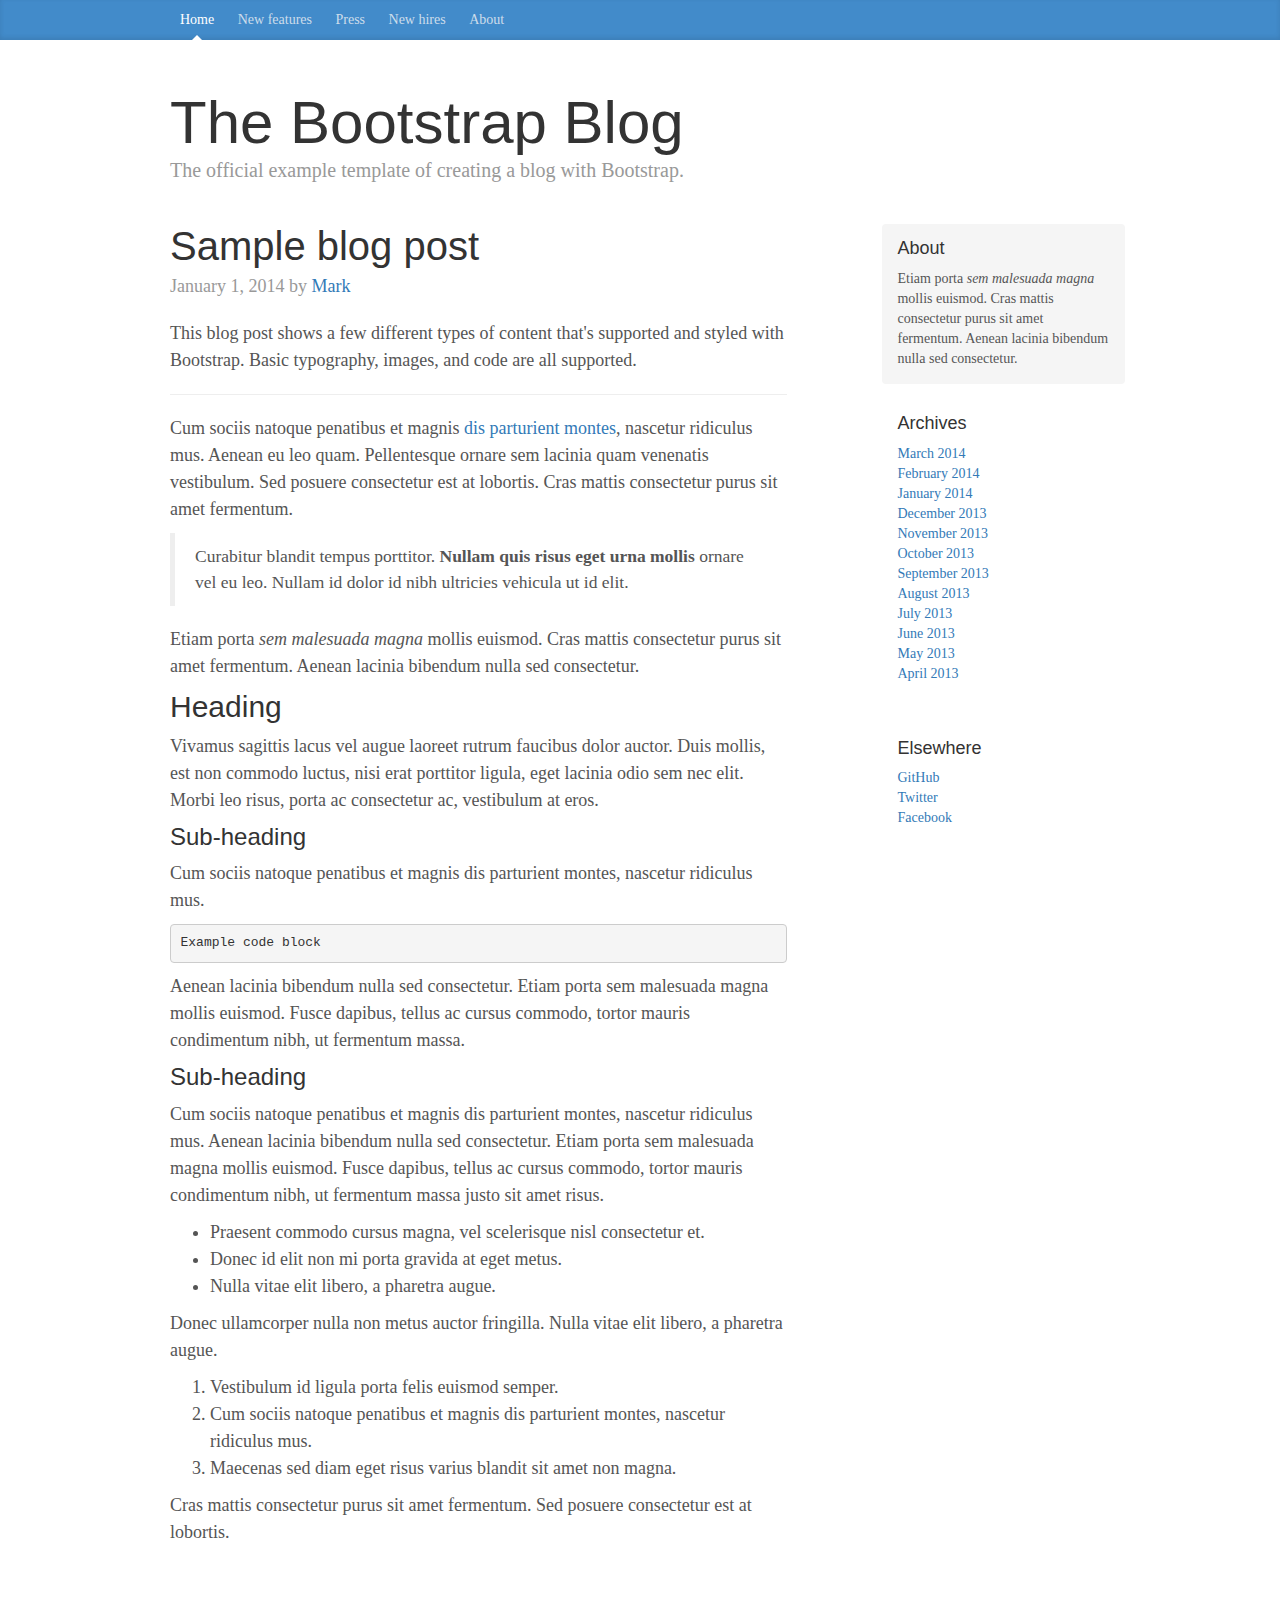
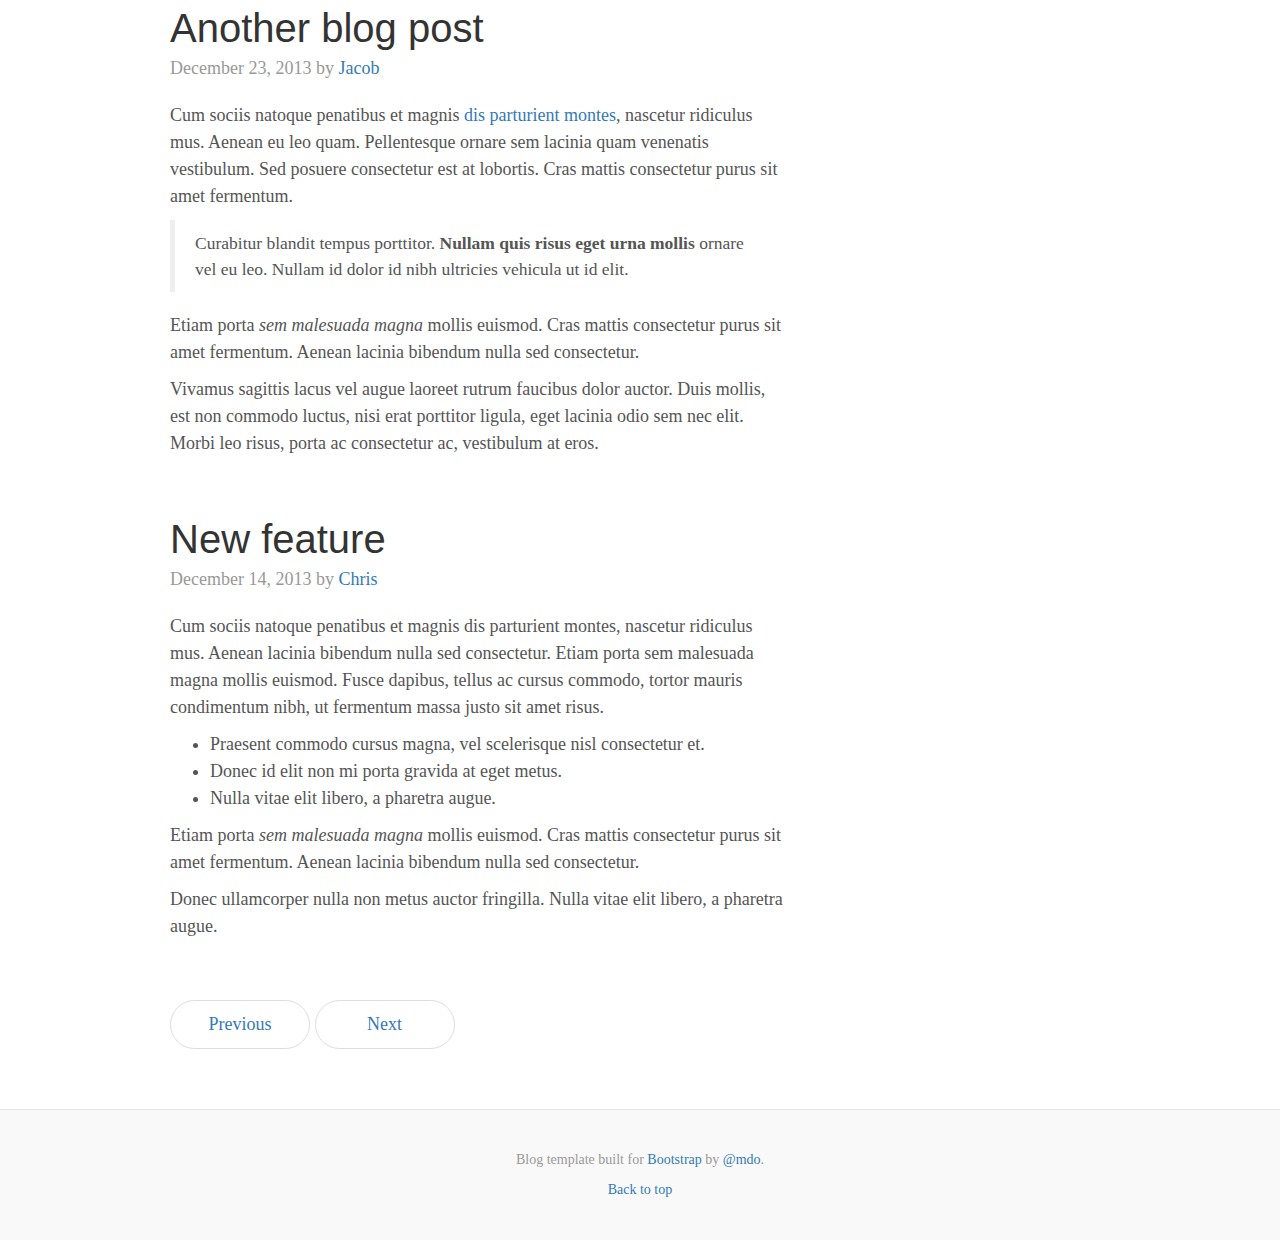
<file: bootstrap-3.4.1/docs/examples/blog/index.html>
<!doctype html>
<html lang="en">
  <head>
    <meta charset="utf-8">
    <meta http-equiv="X-UA-Compatible" content="IE=edge">
    <meta name="viewport" content="width=device-width, initial-scale=1">
    <!-- The above 3 meta tags *must* come first in the head; any other head content must come *after* these tags -->
    <meta name="description" content="">
    <meta name="author" content="">
    <link rel="icon" href="../../favicon.ico">

    <title>Blog Template for Bootstrap</title>

    <!-- Bootstrap core CSS -->
    <link href="../../dist/css/bootstrap.min.css" rel="stylesheet">

    <!-- IE10 viewport hack for Surface/desktop Windows 8 bug -->
    <link href="../../assets/css/ie10-viewport-bug-workaround.css" rel="stylesheet">

    <!-- Custom styles for this template -->
    <link href="blog.css" rel="stylesheet">

    <!-- Just for debugging purposes. Don't actually copy these 2 lines! -->
    <!--[if lt IE 9]><script src="../../assets/js/ie8-responsive-file-warning.js"></script><![endif]-->
    <script src="../../assets/js/ie-emulation-modes-warning.js"></script>

    <!-- HTML5 shim and Respond.js for IE8 support of HTML5 elements and media queries -->
    <!--[if lt IE 9]>
      <script src="https://oss.maxcdn.com/html5shiv/3.7.3/html5shiv.min.js"></script>
      <script src="https://oss.maxcdn.com/respond/1.4.2/respond.min.js"></script>
    <![endif]-->
  </head>

  <body>

    <div class="blog-masthead">
      <div class="container">
        <nav class="blog-nav">
          <a class="blog-nav-item active" href="#">Home</a>
          <a class="blog-nav-item" href="#">New features</a>
          <a class="blog-nav-item" href="#">Press</a>
          <a class="blog-nav-item" href="#">New hires</a>
          <a class="blog-nav-item" href="#">About</a>
        </nav>
      </div>
    </div>

    <div class="container">

      <div class="blog-header">
        <h1 class="blog-title">The Bootstrap Blog</h1>
        <p class="lead blog-description">The official example template of creating a blog with Bootstrap.</p>
      </div>

      <div class="row">

        <div class="col-sm-8 blog-main">

          <div class="blog-post">
            <h2 class="blog-post-title">Sample blog post</h2>
            <p class="blog-post-meta">January 1, 2014 by <a href="#">Mark</a></p>

            <p>This blog post shows a few different types of content that's supported and styled with Bootstrap. Basic typography, images, and code are all supported.</p>
            <hr>
            <p>Cum sociis natoque penatibus et magnis <a href="#">dis parturient montes</a>, nascetur ridiculus mus. Aenean eu leo quam. Pellentesque ornare sem lacinia quam venenatis vestibulum. Sed posuere consectetur est at lobortis. Cras mattis consectetur purus sit amet fermentum.</p>
            <blockquote>
              <p>Curabitur blandit tempus porttitor. <strong>Nullam quis risus eget urna mollis</strong> ornare vel eu leo. Nullam id dolor id nibh ultricies vehicula ut id elit.</p>
            </blockquote>
            <p>Etiam porta <em>sem malesuada magna</em> mollis euismod. Cras mattis consectetur purus sit amet fermentum. Aenean lacinia bibendum nulla sed consectetur.</p>
            <h2>Heading</h2>
            <p>Vivamus sagittis lacus vel augue laoreet rutrum faucibus dolor auctor. Duis mollis, est non commodo luctus, nisi erat porttitor ligula, eget lacinia odio sem nec elit. Morbi leo risus, porta ac consectetur ac, vestibulum at eros.</p>
            <h3>Sub-heading</h3>
            <p>Cum sociis natoque penatibus et magnis dis parturient montes, nascetur ridiculus mus.</p>
            <pre><code>Example code block</code></pre>
            <p>Aenean lacinia bibendum nulla sed consectetur. Etiam porta sem malesuada magna mollis euismod. Fusce dapibus, tellus ac cursus commodo, tortor mauris condimentum nibh, ut fermentum massa.</p>
            <h3>Sub-heading</h3>
            <p>Cum sociis natoque penatibus et magnis dis parturient montes, nascetur ridiculus mus. Aenean lacinia bibendum nulla sed consectetur. Etiam porta sem malesuada magna mollis euismod. Fusce dapibus, tellus ac cursus commodo, tortor mauris condimentum nibh, ut fermentum massa justo sit amet risus.</p>
            <ul>
              <li>Praesent commodo cursus magna, vel scelerisque nisl consectetur et.</li>
              <li>Donec id elit non mi porta gravida at eget metus.</li>
              <li>Nulla vitae elit libero, a pharetra augue.</li>
            </ul>
            <p>Donec ullamcorper nulla non metus auctor fringilla. Nulla vitae elit libero, a pharetra augue.</p>
            <ol>
              <li>Vestibulum id ligula porta felis euismod semper.</li>
              <li>Cum sociis natoque penatibus et magnis dis parturient montes, nascetur ridiculus mus.</li>
              <li>Maecenas sed diam eget risus varius blandit sit amet non magna.</li>
            </ol>
            <p>Cras mattis consectetur purus sit amet fermentum. Sed posuere consectetur est at lobortis.</p>
          </div><!-- /.blog-post -->

          <div class="blog-post">
            <h2 class="blog-post-title">Another blog post</h2>
            <p class="blog-post-meta">December 23, 2013 by <a href="#">Jacob</a></p>

            <p>Cum sociis natoque penatibus et magnis <a href="#">dis parturient montes</a>, nascetur ridiculus mus. Aenean eu leo quam. Pellentesque ornare sem lacinia quam venenatis vestibulum. Sed posuere consectetur est at lobortis. Cras mattis consectetur purus sit amet fermentum.</p>
            <blockquote>
              <p>Curabitur blandit tempus porttitor. <strong>Nullam quis risus eget urna mollis</strong> ornare vel eu leo. Nullam id dolor id nibh ultricies vehicula ut id elit.</p>
            </blockquote>
            <p>Etiam porta <em>sem malesuada magna</em> mollis euismod. Cras mattis consectetur purus sit amet fermentum. Aenean lacinia bibendum nulla sed consectetur.</p>
            <p>Vivamus sagittis lacus vel augue laoreet rutrum faucibus dolor auctor. Duis mollis, est non commodo luctus, nisi erat porttitor ligula, eget lacinia odio sem nec elit. Morbi leo risus, porta ac consectetur ac, vestibulum at eros.</p>
          </div><!-- /.blog-post -->

          <div class="blog-post">
            <h2 class="blog-post-title">New feature</h2>
            <p class="blog-post-meta">December 14, 2013 by <a href="#">Chris</a></p>

            <p>Cum sociis natoque penatibus et magnis dis parturient montes, nascetur ridiculus mus. Aenean lacinia bibendum nulla sed consectetur. Etiam porta sem malesuada magna mollis euismod. Fusce dapibus, tellus ac cursus commodo, tortor mauris condimentum nibh, ut fermentum massa justo sit amet risus.</p>
            <ul>
              <li>Praesent commodo cursus magna, vel scelerisque nisl consectetur et.</li>
              <li>Donec id elit non mi porta gravida at eget metus.</li>
              <li>Nulla vitae elit libero, a pharetra augue.</li>
            </ul>
            <p>Etiam porta <em>sem malesuada magna</em> mollis euismod. Cras mattis consectetur purus sit amet fermentum. Aenean lacinia bibendum nulla sed consectetur.</p>
            <p>Donec ullamcorper nulla non metus auctor fringilla. Nulla vitae elit libero, a pharetra augue.</p>
          </div><!-- /.blog-post -->

          <nav>
            <ul class="pager">
              <li><a href="#">Previous</a></li>
              <li><a href="#">Next</a></li>
            </ul>
          </nav>

        </div><!-- /.blog-main -->

        <div class="col-sm-3 col-sm-offset-1 blog-sidebar">
          <div class="sidebar-module sidebar-module-inset">
            <h4>About</h4>
            <p>Etiam porta <em>sem malesuada magna</em> mollis euismod. Cras mattis consectetur purus sit amet fermentum. Aenean lacinia bibendum nulla sed consectetur.</p>
          </div>
          <div class="sidebar-module">
            <h4>Archives</h4>
            <ol class="list-unstyled">
              <li><a href="#">March 2014</a></li>
              <li><a href="#">February 2014</a></li>
              <li><a href="#">January 2014</a></li>
              <li><a href="#">December 2013</a></li>
              <li><a href="#">November 2013</a></li>
              <li><a href="#">October 2013</a></li>
              <li><a href="#">September 2013</a></li>
              <li><a href="#">August 2013</a></li>
              <li><a href="#">July 2013</a></li>
              <li><a href="#">June 2013</a></li>
              <li><a href="#">May 2013</a></li>
              <li><a href="#">April 2013</a></li>
            </ol>
          </div>
          <div class="sidebar-module">
            <h4>Elsewhere</h4>
            <ol class="list-unstyled">
              <li><a href="#">GitHub</a></li>
              <li><a href="#">Twitter</a></li>
              <li><a href="#">Facebook</a></li>
            </ol>
          </div>
        </div><!-- /.blog-sidebar -->

      </div><!-- /.row -->

    </div><!-- /.container -->

    <footer class="blog-footer">
      <p>Blog template built for <a href="https://getbootstrap.com/">Bootstrap</a> by <a href="https://twitter.com/mdo">@mdo</a>.</p>
      <p>
        <a href="#">Back to top</a>
      </p>
    </footer>


    <!-- Bootstrap core JavaScript
    ================================================== -->
    <!-- Placed at the end of the document so the pages load faster -->
    <script src="https://code.jquery.com/jquery-1.12.4.min.js" integrity="sha384-nvAa0+6Qg9clwYCGGPpDQLVpLNn0fRaROjHqs13t4Ggj3Ez50XnGQqc/r8MhnRDZ" crossorigin="anonymous"></script>
    <script>window.jQuery || document.write('<script src="../../assets/js/vendor/jquery.min.js"><\/script>')</script>
    <script src="../../dist/js/bootstrap.min.js"></script>
    <!-- IE10 viewport hack for Surface/desktop Windows 8 bug -->
    <script src="../../assets/js/ie10-viewport-bug-workaround.js"></script>
  </body>
</html>
</file>
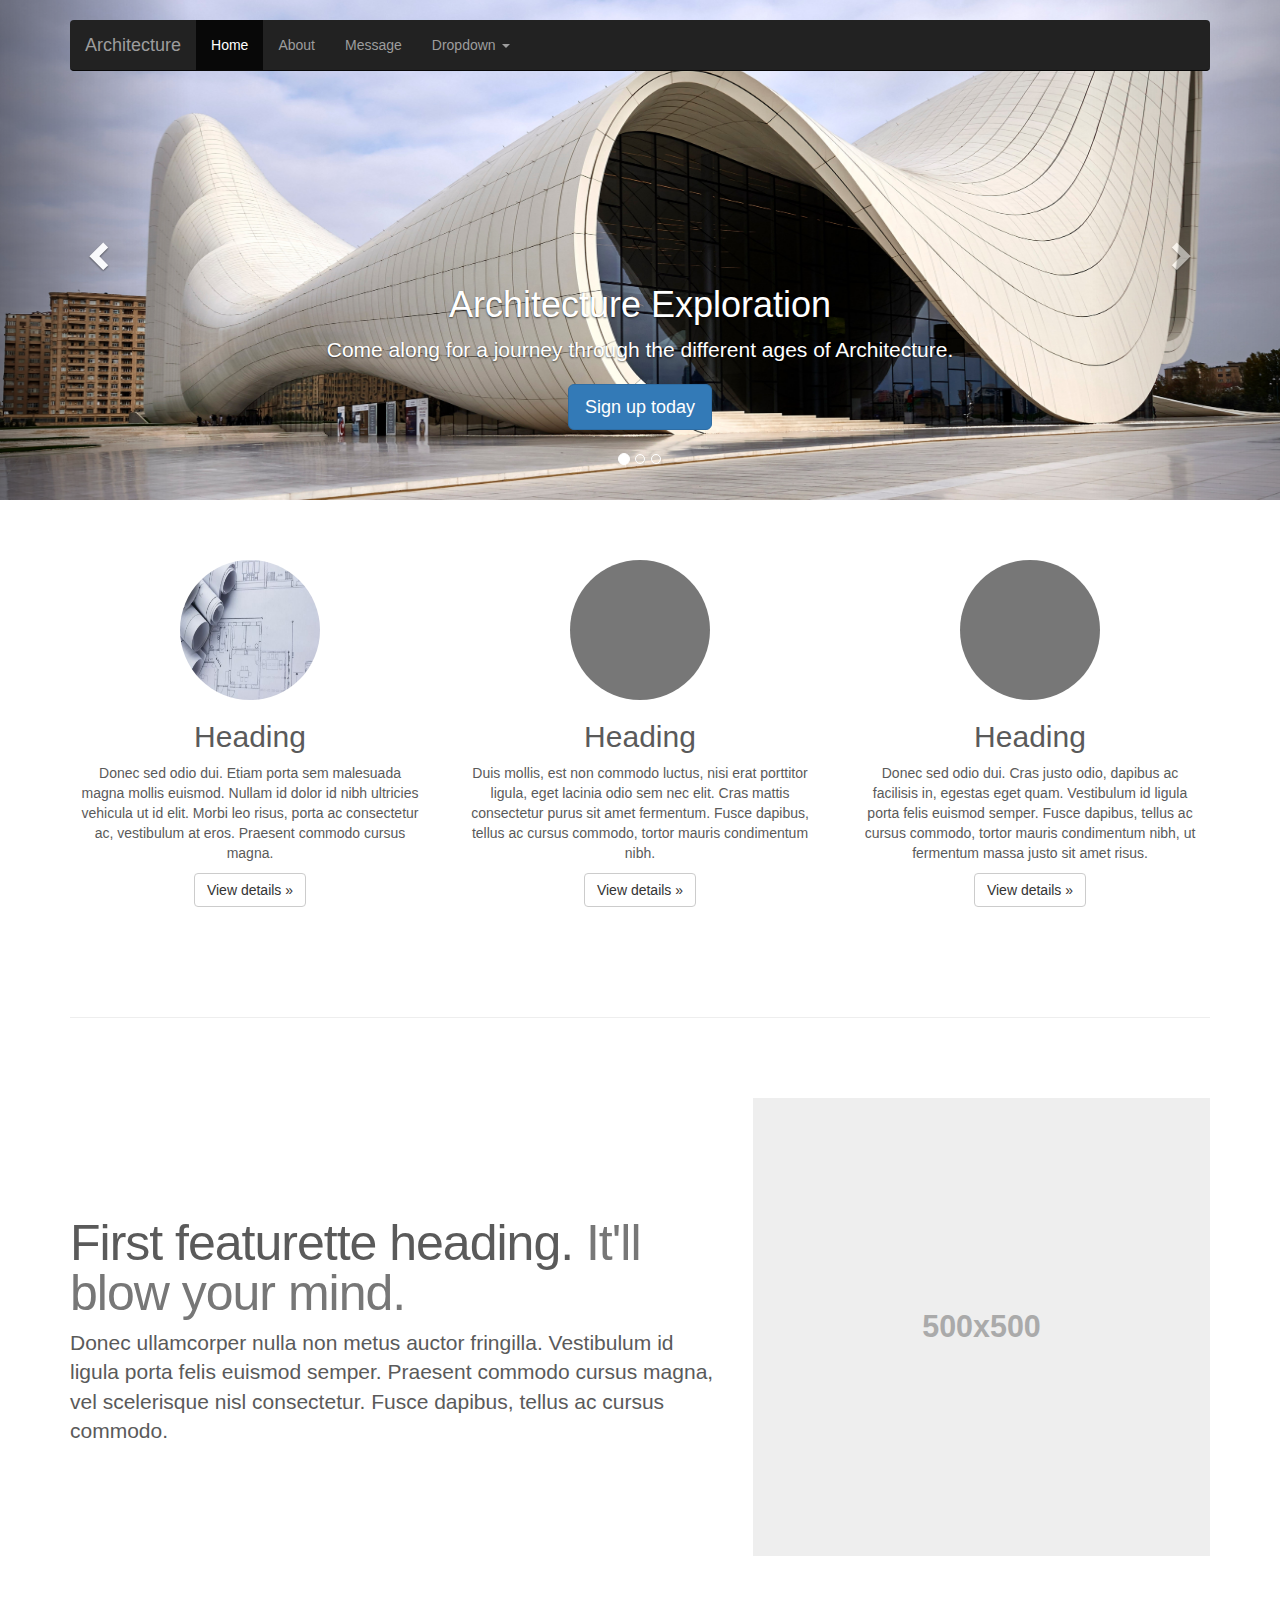
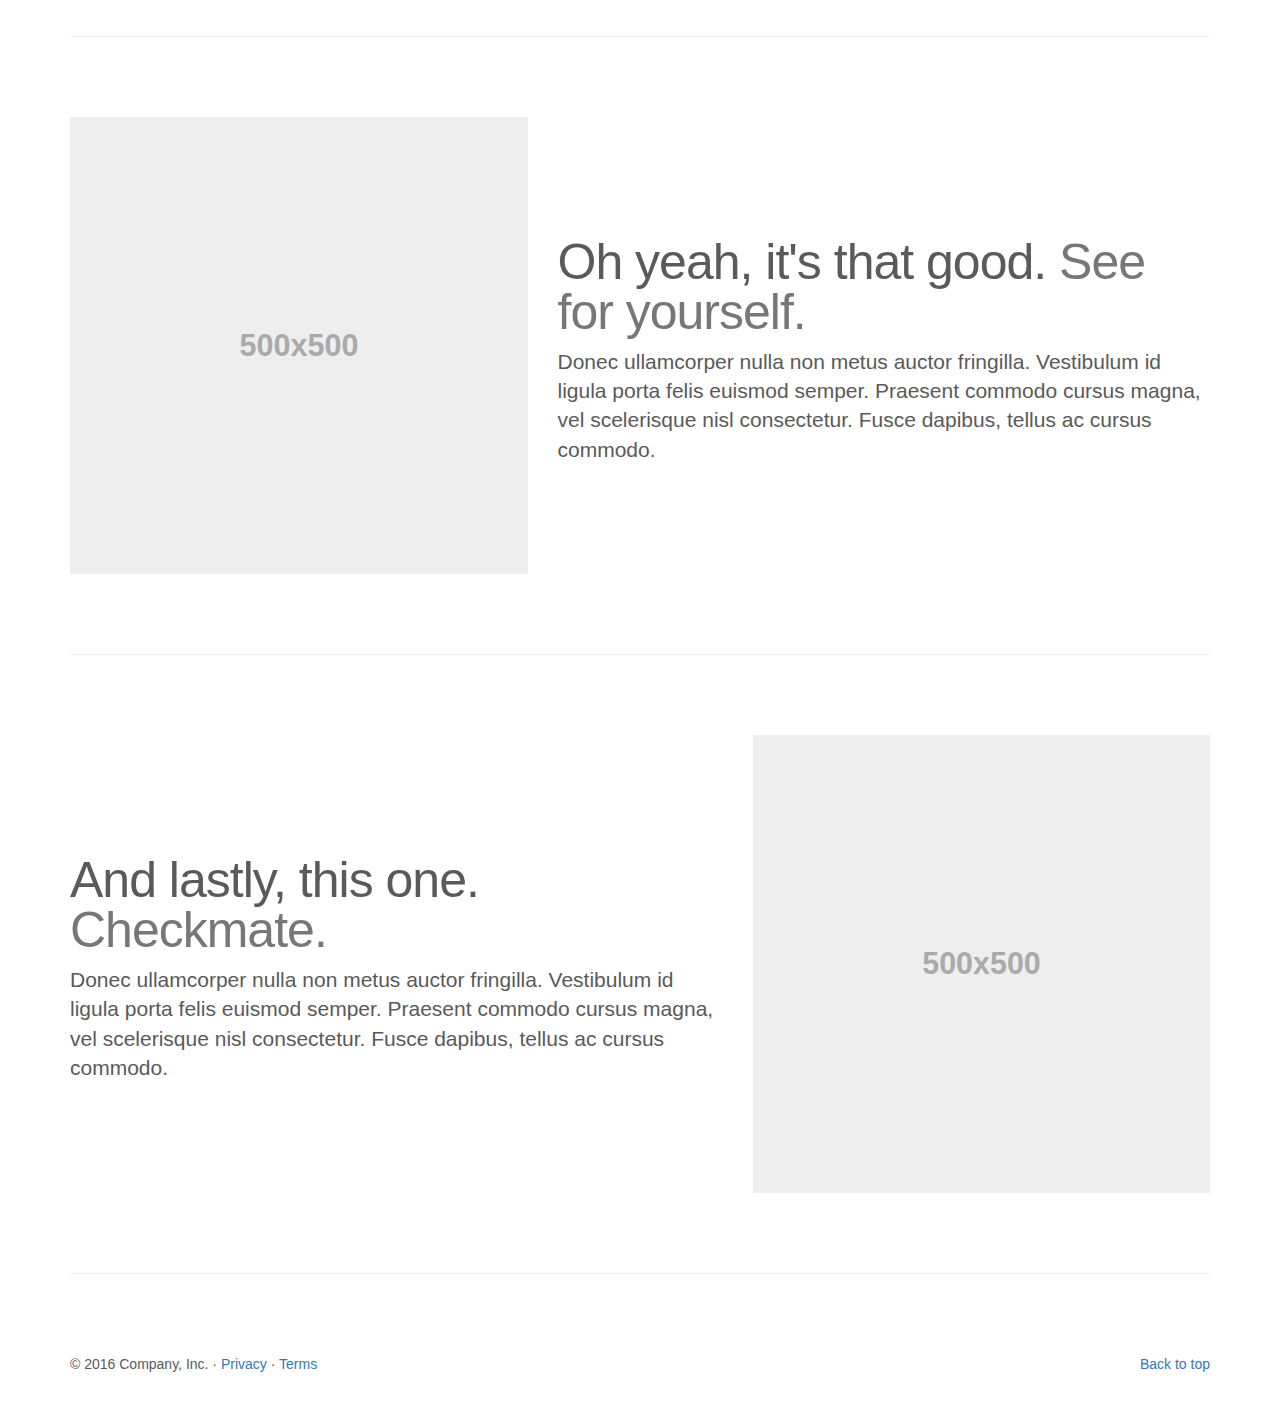
<file: bootstrap-3.4.1/docs/examples/carousel/index.html>
<!doctype html>
<html lang="en">
  <head>
    <meta charset="utf-8">
    <meta http-equiv="X-UA-Compatible" content="IE=edge">
    <meta name="viewport" content="width=device-width, initial-scale=1">
    <!-- The above 3 meta tags *must* come first in the head; any other head content must come *after* these tags -->
    <meta name="description" content="">
    <meta name="author" content="">
    <link rel="icon" href="../../favicon1.ico">

    <title>Architecture Exploration</title>

    <!-- Bootstrap core CSS -->
    <link href="../../dist/css/bootstrap.min.css" rel="stylesheet">

    <!-- IE10 viewport hack for Surface/desktop Windows 8 bug -->
    <link href="../../assets/css/ie10-viewport-bug-workaround.css" rel="stylesheet">

    <script src="../../assets/js/ie-emulation-modes-warning.js"></script>


    <!-- Custom styles for this template -->
    <link href="carousel.css" rel="stylesheet">
  </head>
<!-- NAVBAR
================================================== -->
  <body>
    <div class="navbar-wrapper">
      <div class="container">

        <nav class="navbar navbar-inverse navbar-static-top">
          <div class="container">
            <div class="navbar-header">
              <button type="button" class="navbar-toggle collapsed" data-toggle="collapse" data-target="#navbar" aria-expanded="false" aria-controls="navbar">
                <span class="sr-only">Toggle navigation</span>
                <span class="icon-bar"></span>
                <span class="icon-bar"></span>
                <span class="icon-bar"></span>
              </button>
              <a class="navbar-brand" href="#">Architecture</a>
            </div>
            <div id="navbar" class="navbar-collapse collapse">
              <ul class="nav navbar-nav">
                <li class="active"><a href="#">Home</a></li>
                <li><a href="#">About</a></li>
                <li><a href="#">Message</a></li>
                <li class="dropdown">
                  <a href="#" class="dropdown-toggle" data-toggle="dropdown" role="button" aria-haspopup="true" aria-expanded="false">Dropdown <span class="caret"></span></a>
                  <ul class="dropdown-menu">
                    <li><a href="#">Action</a></li>
                    <li><a href="#">Another action</a></li>
                    <li><a href="#">Something else here</a></li>
                    <li role="separator" class="divider"></li>
                    <li class="dropdown-header">Nav header</li>
                    <li><a href="#">Separated link</a></li>
                    <li><a href="#">One more separated link</a></li>
                  </ul>
                </li>
              </ul>
            </div>
          </div>
        </nav>

      </div>
    </div>


    <!-- Carousel
    ================================================== -->
    <div id="myCarousel" class="carousel slide" data-ride="carousel">
      <!-- Indicators -->
      <ol class="carousel-indicators">
        <li data-target="#myCarousel" data-slide-to="0" class="active"></li>
        <li data-target="#myCarousel" data-slide-to="1"></li>
        <li data-target="#myCarousel" data-slide-to="2"></li>
      </ol>
      <div class="carousel-inner" role="listbox">
        <div class="item active">
          <img class="first-slide" src="Architecture1.jpg" alt="First slide">
          <div class="container">
            <div class="carousel-caption">
              <h1>Architecture Exploration</h1>
              <p>Come along for a journey through the different ages of Architecture.</p>
              <p><a class="btn btn-lg btn-primary" href="#" role="button">Sign up today</a></p>
            </div>
          </div>
        </div>
        <div class="item">
          <img class="second-slide" src="Cathedral1.jpg" alt="Second slide">
          <div class="container">
            <div class="carousel-caption">
              <h1>Another example headline.</h1>
              <p>Cras justo odio, dapibus ac facilisis in, egestas eget quam. Donec id elit non mi porta gravida at eget metus. Nullam id dolor id nibh ultricies vehicula ut id elit.</p>
              <p><a class="btn btn-lg btn-primary" href="#" role="button">Learn more</a></p>
            </div>
          </div>
        </div>
        <div class="item">
          <img class="third-slide" src="[data-uri]" alt="Third slide">
          <div class="container">
            <div class="carousel-caption">
              <h1>One more for good measure.</h1>
              <p>Cras justo odio, dapibus ac facilisis in, egestas eget quam. Donec id elit non mi porta gravida at eget metus. Nullam id dolor id nibh ultricies vehicula ut id elit.</p>
              <p><a class="btn btn-lg btn-primary" href="#" role="button">Browse gallery</a></p>
            </div>
          </div>
        </div>
      </div>
      <a class="left carousel-control" href="#myCarousel" role="button" data-slide="prev">
        <span class="glyphicon glyphicon-chevron-left" aria-hidden="true"></span>
        <span class="sr-only">Previous</span>
      </a>
      <a class="right carousel-control" href="#myCarousel" role="button" data-slide="next">
        <span class="glyphicon glyphicon-chevron-right" aria-hidden="true"></span>
        <span class="sr-only">Next</span>
      </a>
    </div><!-- /.carousel -->


    <!-- Marketing messaging and featurettes
    ================================================== -->
    <!-- Wrap the rest of the page in another container to center all the content. -->

    <div class="container marketing">

      <!-- Three columns of text below the carousel -->
      <div class="row">
        <div class="col-lg-4">
          <img class="img-circle" src="ArchPlans.jpg" alt="Generic placeholder image" width="140" height="140">
          <h2>Heading</h2>
          <p>Donec sed odio dui. Etiam porta sem malesuada magna mollis euismod. Nullam id dolor id nibh ultricies vehicula ut id elit. Morbi leo risus, porta ac consectetur ac, vestibulum at eros. Praesent commodo cursus magna.</p>
          <p><a class="btn btn-default" href="#" role="button">View details &raquo;</a></p>
        </div><!-- /.col-lg-4 -->
        <div class="col-lg-4">
          <img class="img-circle" src="[data-uri]" alt="Generic placeholder image" width="140" height="140">
          <h2>Heading</h2>
          <p>Duis mollis, est non commodo luctus, nisi erat porttitor ligula, eget lacinia odio sem nec elit. Cras mattis consectetur purus sit amet fermentum. Fusce dapibus, tellus ac cursus commodo, tortor mauris condimentum nibh.</p>
          <p><a class="btn btn-default" href="#" role="button">View details &raquo;</a></p>
        </div><!-- /.col-lg-4 -->
        <div class="col-lg-4">
          <img class="img-circle" src="[data-uri]" alt="Generic placeholder image" width="140" height="140">
          <h2>Heading</h2>
          <p>Donec sed odio dui. Cras justo odio, dapibus ac facilisis in, egestas eget quam. Vestibulum id ligula porta felis euismod semper. Fusce dapibus, tellus ac cursus commodo, tortor mauris condimentum nibh, ut fermentum massa justo sit amet risus.</p>
          <p><a class="btn btn-default" href="#" role="button">View details &raquo;</a></p>
        </div><!-- /.col-lg-4 -->
      </div><!-- /.row -->


      <!-- START THE FEATURETTES -->

      <hr class="featurette-divider">

      <div class="row featurette">
        <div class="col-md-7">
          <h2 class="featurette-heading">First featurette heading. <span class="text-muted">It'll blow your mind.</span></h2>
          <p class="lead">Donec ullamcorper nulla non metus auctor fringilla. Vestibulum id ligula porta felis euismod semper. Praesent commodo cursus magna, vel scelerisque nisl consectetur. Fusce dapibus, tellus ac cursus commodo.</p>
        </div>
        <div class="col-md-5">
          <img class="featurette-image img-responsive center-block" data-src="holder.js/500x500/auto" alt="Generic placeholder image">
        </div>
      </div>

      <hr class="featurette-divider">

      <div class="row featurette">
        <div class="col-md-7 col-md-push-5">
          <h2 class="featurette-heading">Oh yeah, it's that good. <span class="text-muted">See for yourself.</span></h2>
          <p class="lead">Donec ullamcorper nulla non metus auctor fringilla. Vestibulum id ligula porta felis euismod semper. Praesent commodo cursus magna, vel scelerisque nisl consectetur. Fusce dapibus, tellus ac cursus commodo.</p>
        </div>
        <div class="col-md-5 col-md-pull-7">
          <img class="featurette-image img-responsive center-block" data-src="holder.js/500x500/auto" alt="Generic placeholder image">
        </div>
      </div>

      <hr class="featurette-divider">

      <div class="row featurette">
        <div class="col-md-7">
          <h2 class="featurette-heading">And lastly, this one. <span class="text-muted">Checkmate.</span></h2>
          <p class="lead">Donec ullamcorper nulla non metus auctor fringilla. Vestibulum id ligula porta felis euismod semper. Praesent commodo cursus magna, vel scelerisque nisl consectetur. Fusce dapibus, tellus ac cursus commodo.</p>
        </div>
        <div class="col-md-5">
          <img class="featurette-image img-responsive center-block" data-src="holder.js/500x500/auto" alt="Generic placeholder image">
        </div>
      </div>

      <hr class="featurette-divider">

      <!-- /END THE FEATURETTES -->


      <!-- FOOTER -->
      <footer>
        <p class="pull-right"><a href="#">Back to top</a></p>
        <p>&copy; 2016 Company, Inc. &middot; <a href="#">Privacy</a> &middot; <a href="#">Terms</a></p>
      </footer>

    </div><!-- /.container -->


    <!-- Bootstrap core JavaScript
    ================================================== -->
    <!-- Placed at the end of the document so the pages load faster -->
    <script src="https://code.jquery.com/jquery-1.12.4.min.js" integrity="sha384-nvAa0+6Qg9clwYCGGPpDQLVpLNn0fRaROjHqs13t4Ggj3Ez50XnGQqc/r8MhnRDZ" crossorigin="anonymous"></script>
    <script>window.jQuery || document.write('<script src="../../assets/js/vendor/jquery.min.js"><\/script>')</script>
    <script src="../../dist/js/bootstrap.min.js"></script>
    <!-- Just to make our placeholder images work. Don't actually copy the next line! -->
    <script src="../../assets/js/vendor/holder.min.js"></script>
    <!-- IE10 viewport hack for Surface/desktop Windows 8 bug -->
    <script src="../../assets/js/ie10-viewport-bug-workaround.js"></script>
  </body>
</html>
</file>
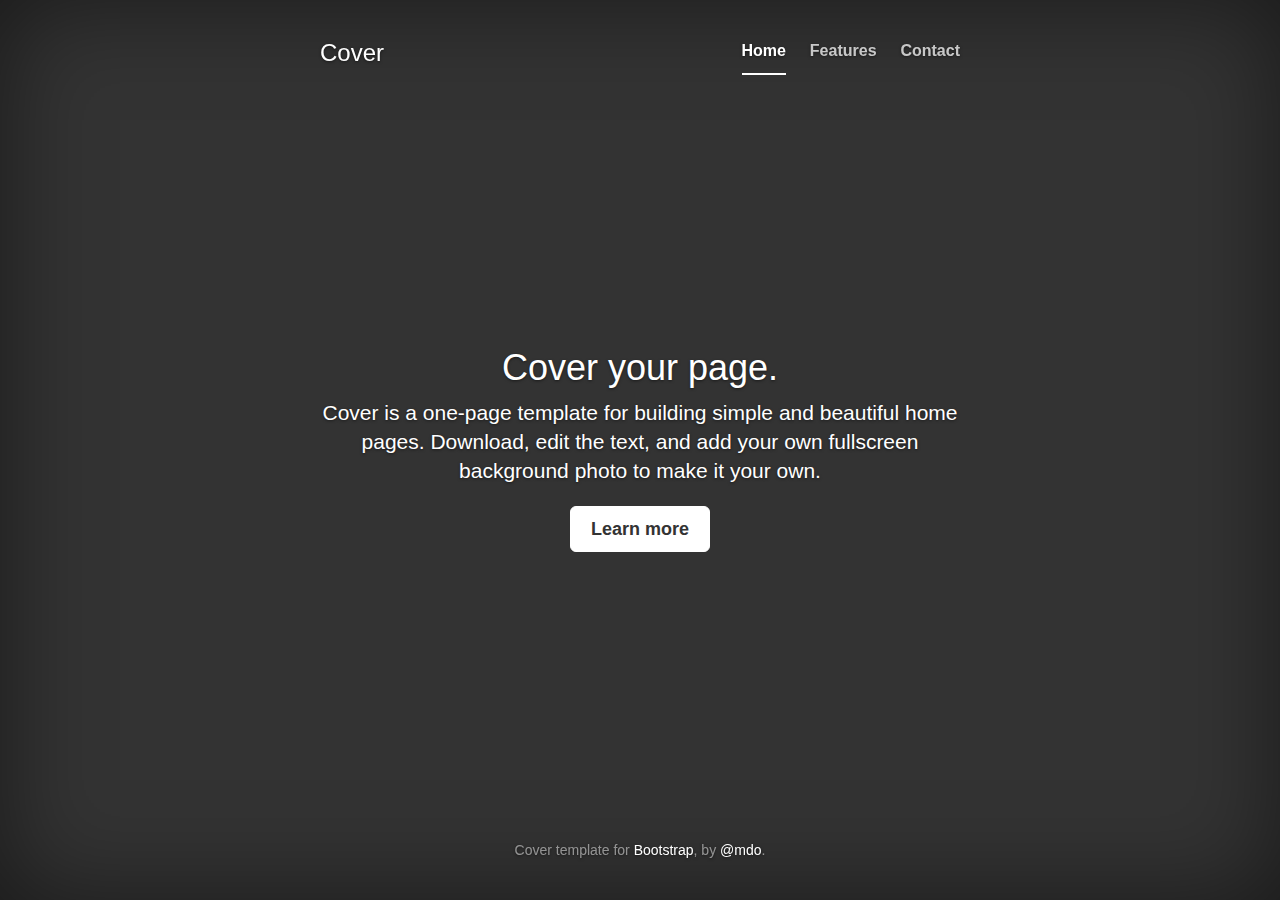
<file: bootstrap-3.4.1/docs/examples/cover/index.html>
<!doctype html>
<html lang="en">
  <head>
    <meta charset="utf-8">
    <meta http-equiv="X-UA-Compatible" content="IE=edge">
    <meta name="viewport" content="width=device-width, initial-scale=1">
    <!-- The above 3 meta tags *must* come first in the head; any other head content must come *after* these tags -->
    <meta name="description" content="">
    <meta name="author" content="">
    <link rel="icon" href="../../favicon.ico">

    <title>Cover Template for Bootstrap</title>

    <!-- Bootstrap core CSS -->
    <link href="../../dist/css/bootstrap.min.css" rel="stylesheet">

    <!-- IE10 viewport hack for Surface/desktop Windows 8 bug -->
    <link href="../../assets/css/ie10-viewport-bug-workaround.css" rel="stylesheet">

    <!-- Custom styles for this template -->
    <link href="cover.css" rel="stylesheet">

    <!-- Just for debugging purposes. Don't actually copy these 2 lines! -->
    <!--[if lt IE 9]><script src="../../assets/js/ie8-responsive-file-warning.js"></script><![endif]-->
    <script src="../../assets/js/ie-emulation-modes-warning.js"></script>

    <!-- HTML5 shim and Respond.js for IE8 support of HTML5 elements and media queries -->
    <!--[if lt IE 9]>
      <script src="https://oss.maxcdn.com/html5shiv/3.7.3/html5shiv.min.js"></script>
      <script src="https://oss.maxcdn.com/respond/1.4.2/respond.min.js"></script>
    <![endif]-->
  </head>

  <body>

    <div class="site-wrapper">

      <div class="site-wrapper-inner">

        <div class="cover-container">

          <div class="masthead clearfix">
            <div class="inner">
              <h3 class="masthead-brand">Cover</h3>
              <nav>
                <ul class="nav masthead-nav">
                  <li class="active"><a href="#">Home</a></li>
                  <li><a href="#">Features</a></li>
                  <li><a href="#">Contact</a></li>
                </ul>
              </nav>
            </div>
          </div>

          <div class="inner cover">
            <h1 class="cover-heading">Cover your page.</h1>
            <p class="lead">Cover is a one-page template for building simple and beautiful home pages. Download, edit the text, and add your own fullscreen background photo to make it your own.</p>
            <p class="lead">
              <a href="#" class="btn btn-lg btn-default">Learn more</a>
            </p>
          </div>

          <div class="mastfoot">
            <div class="inner">
              <p>Cover template for <a href="https://getbootstrap.com/">Bootstrap</a>, by <a href="https://twitter.com/mdo">@mdo</a>.</p>
            </div>
          </div>

        </div>

      </div>

    </div>

    <!-- Bootstrap core JavaScript
    ================================================== -->
    <!-- Placed at the end of the document so the pages load faster -->
    <script src="https://code.jquery.com/jquery-1.12.4.min.js" integrity="sha384-nvAa0+6Qg9clwYCGGPpDQLVpLNn0fRaROjHqs13t4Ggj3Ez50XnGQqc/r8MhnRDZ" crossorigin="anonymous"></script>
    <script>window.jQuery || document.write('<script src="../../assets/js/vendor/jquery.min.js"><\/script>')</script>
    <script src="../../dist/js/bootstrap.min.js"></script>
    <!-- IE10 viewport hack for Surface/desktop Windows 8 bug -->
    <script src="../../assets/js/ie10-viewport-bug-workaround.js"></script>
  </body>
</html>
</file>
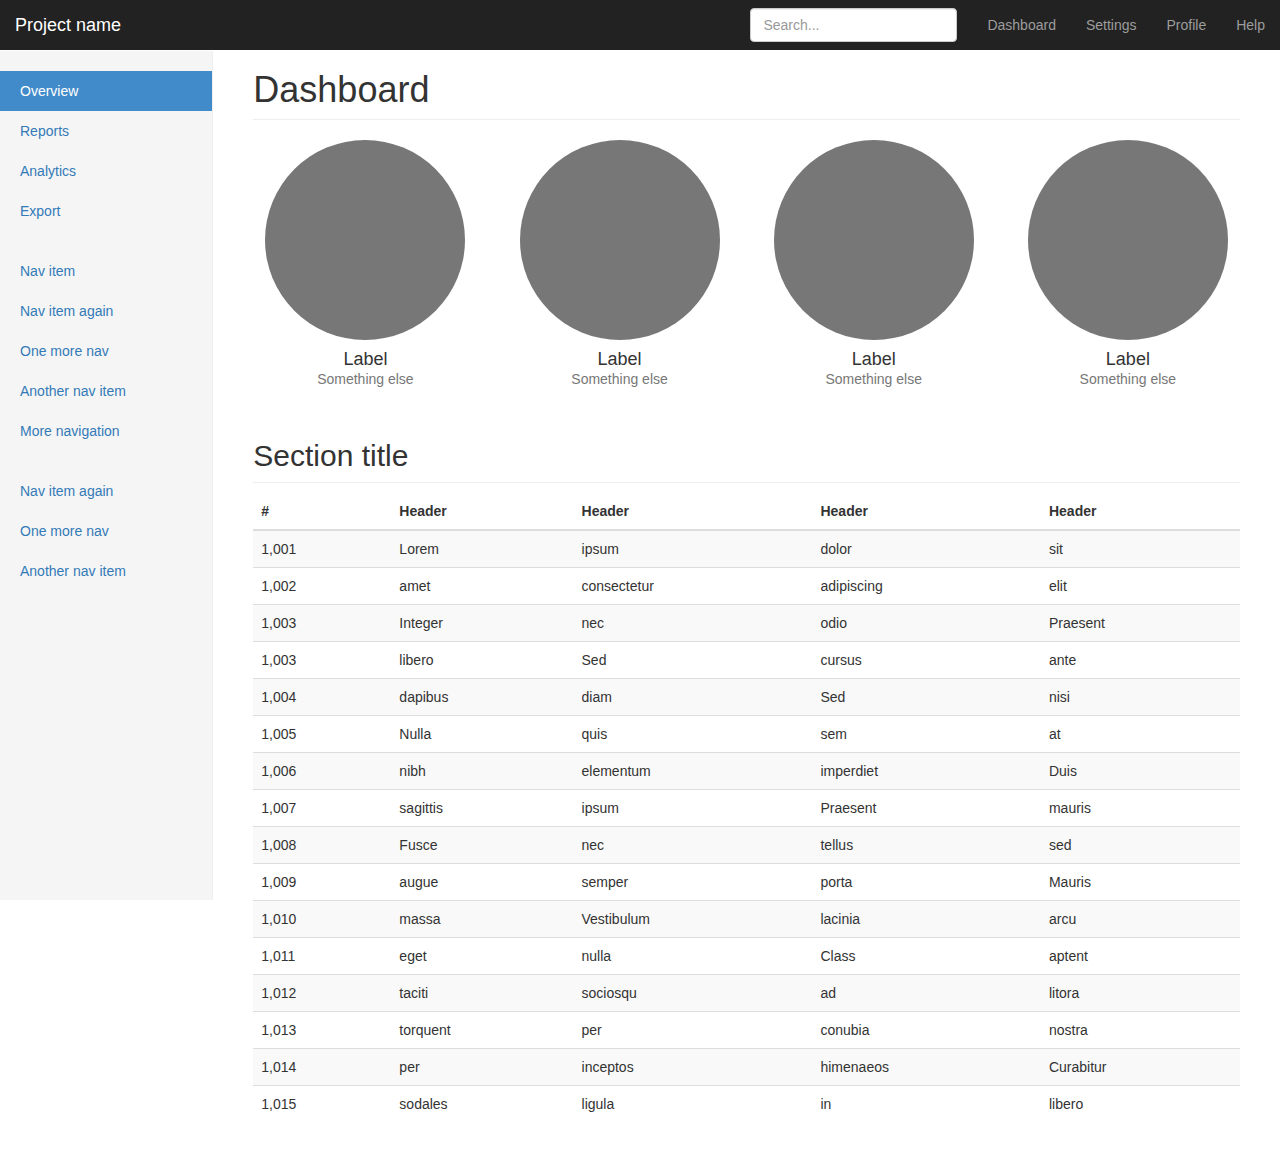
<file: bootstrap-3.4.1/docs/examples/dashboard/index.html>
<!doctype html>
<html lang="en">
  <head>
    <meta charset="utf-8">
    <meta http-equiv="X-UA-Compatible" content="IE=edge">
    <meta name="viewport" content="width=device-width, initial-scale=1">
    <!-- The above 3 meta tags *must* come first in the head; any other head content must come *after* these tags -->
    <meta name="description" content="">
    <meta name="author" content="">
    <link rel="icon" href="../../favicon.ico">

    <title>Dashboard Template for Bootstrap</title>

    <!-- Bootstrap core CSS -->
    <link href="../../dist/css/bootstrap.min.css" rel="stylesheet">

    <!-- IE10 viewport hack for Surface/desktop Windows 8 bug -->
    <link href="../../assets/css/ie10-viewport-bug-workaround.css" rel="stylesheet">

    <!-- Custom styles for this template -->
    <link href="dashboard.css" rel="stylesheet">

    <!-- Just for debugging purposes. Don't actually copy these 2 lines! -->
    <!--[if lt IE 9]><script src="../../assets/js/ie8-responsive-file-warning.js"></script><![endif]-->
    <script src="../../assets/js/ie-emulation-modes-warning.js"></script>

    <!-- HTML5 shim and Respond.js for IE8 support of HTML5 elements and media queries -->
    <!--[if lt IE 9]>
      <script src="https://oss.maxcdn.com/html5shiv/3.7.3/html5shiv.min.js"></script>
      <script src="https://oss.maxcdn.com/respond/1.4.2/respond.min.js"></script>
    <![endif]-->
  </head>

  <body>

    <nav class="navbar navbar-inverse navbar-fixed-top">
      <div class="container-fluid">
        <div class="navbar-header">
          <button type="button" class="navbar-toggle collapsed" data-toggle="collapse" data-target="#navbar" aria-expanded="false" aria-controls="navbar">
            <span class="sr-only">Toggle navigation</span>
            <span class="icon-bar"></span>
            <span class="icon-bar"></span>
            <span class="icon-bar"></span>
          </button>
          <a class="navbar-brand" href="#">Project name</a>
        </div>
        <div id="navbar" class="navbar-collapse collapse">
          <ul class="nav navbar-nav navbar-right">
            <li><a href="#">Dashboard</a></li>
            <li><a href="#">Settings</a></li>
            <li><a href="#">Profile</a></li>
            <li><a href="#">Help</a></li>
          </ul>
          <form class="navbar-form navbar-right">
            <input type="text" class="form-control" placeholder="Search...">
          </form>
        </div>
      </div>
    </nav>

    <div class="container-fluid">
      <div class="row">
        <div class="col-sm-3 col-md-2 sidebar">
          <ul class="nav nav-sidebar">
            <li class="active"><a href="#">Overview <span class="sr-only">(current)</span></a></li>
            <li><a href="#">Reports</a></li>
            <li><a href="#">Analytics</a></li>
            <li><a href="#">Export</a></li>
          </ul>
          <ul class="nav nav-sidebar">
            <li><a href="">Nav item</a></li>
            <li><a href="">Nav item again</a></li>
            <li><a href="">One more nav</a></li>
            <li><a href="">Another nav item</a></li>
            <li><a href="">More navigation</a></li>
          </ul>
          <ul class="nav nav-sidebar">
            <li><a href="">Nav item again</a></li>
            <li><a href="">One more nav</a></li>
            <li><a href="">Another nav item</a></li>
          </ul>
        </div>
        <div class="col-sm-9 col-sm-offset-3 col-md-10 col-md-offset-2 main">
          <h1 class="page-header">Dashboard</h1>

          <div class="row placeholders">
            <div class="col-xs-6 col-sm-3 placeholder">
              <img src="[data-uri]" width="200" height="200" class="img-responsive" alt="Generic placeholder thumbnail">
              <h4>Label</h4>
              <span class="text-muted">Something else</span>
            </div>
            <div class="col-xs-6 col-sm-3 placeholder">
              <img src="[data-uri]" width="200" height="200" class="img-responsive" alt="Generic placeholder thumbnail">
              <h4>Label</h4>
              <span class="text-muted">Something else</span>
            </div>
            <div class="col-xs-6 col-sm-3 placeholder">
              <img src="[data-uri]" width="200" height="200" class="img-responsive" alt="Generic placeholder thumbnail">
              <h4>Label</h4>
              <span class="text-muted">Something else</span>
            </div>
            <div class="col-xs-6 col-sm-3 placeholder">
              <img src="[data-uri]" width="200" height="200" class="img-responsive" alt="Generic placeholder thumbnail">
              <h4>Label</h4>
              <span class="text-muted">Something else</span>
            </div>
          </div>

          <h2 class="sub-header">Section title</h2>
          <div class="table-responsive">
            <table class="table table-striped">
              <thead>
                <tr>
                  <th>#</th>
                  <th>Header</th>
                  <th>Header</th>
                  <th>Header</th>
                  <th>Header</th>
                </tr>
              </thead>
              <tbody>
                <tr>
                  <td>1,001</td>
                  <td>Lorem</td>
                  <td>ipsum</td>
                  <td>dolor</td>
                  <td>sit</td>
                </tr>
                <tr>
                  <td>1,002</td>
                  <td>amet</td>
                  <td>consectetur</td>
                  <td>adipiscing</td>
                  <td>elit</td>
                </tr>
                <tr>
                  <td>1,003</td>
                  <td>Integer</td>
                  <td>nec</td>
                  <td>odio</td>
                  <td>Praesent</td>
                </tr>
                <tr>
                  <td>1,003</td>
                  <td>libero</td>
                  <td>Sed</td>
                  <td>cursus</td>
                  <td>ante</td>
                </tr>
                <tr>
                  <td>1,004</td>
                  <td>dapibus</td>
                  <td>diam</td>
                  <td>Sed</td>
                  <td>nisi</td>
                </tr>
                <tr>
                  <td>1,005</td>
                  <td>Nulla</td>
                  <td>quis</td>
                  <td>sem</td>
                  <td>at</td>
                </tr>
                <tr>
                  <td>1,006</td>
                  <td>nibh</td>
                  <td>elementum</td>
                  <td>imperdiet</td>
                  <td>Duis</td>
                </tr>
                <tr>
                  <td>1,007</td>
                  <td>sagittis</td>
                  <td>ipsum</td>
                  <td>Praesent</td>
                  <td>mauris</td>
                </tr>
                <tr>
                  <td>1,008</td>
                  <td>Fusce</td>
                  <td>nec</td>
                  <td>tellus</td>
                  <td>sed</td>
                </tr>
                <tr>
                  <td>1,009</td>
                  <td>augue</td>
                  <td>semper</td>
                  <td>porta</td>
                  <td>Mauris</td>
                </tr>
                <tr>
                  <td>1,010</td>
                  <td>massa</td>
                  <td>Vestibulum</td>
                  <td>lacinia</td>
                  <td>arcu</td>
                </tr>
                <tr>
                  <td>1,011</td>
                  <td>eget</td>
                  <td>nulla</td>
                  <td>Class</td>
                  <td>aptent</td>
                </tr>
                <tr>
                  <td>1,012</td>
                  <td>taciti</td>
                  <td>sociosqu</td>
                  <td>ad</td>
                  <td>litora</td>
                </tr>
                <tr>
                  <td>1,013</td>
                  <td>torquent</td>
                  <td>per</td>
                  <td>conubia</td>
                  <td>nostra</td>
                </tr>
                <tr>
                  <td>1,014</td>
                  <td>per</td>
                  <td>inceptos</td>
                  <td>himenaeos</td>
                  <td>Curabitur</td>
                </tr>
                <tr>
                  <td>1,015</td>
                  <td>sodales</td>
                  <td>ligula</td>
                  <td>in</td>
                  <td>libero</td>
                </tr>
              </tbody>
            </table>
          </div>
        </div>
      </div>
    </div>

    <!-- Bootstrap core JavaScript
    ================================================== -->
    <!-- Placed at the end of the document so the pages load faster -->
    <script src="https://code.jquery.com/jquery-1.12.4.min.js" integrity="sha384-nvAa0+6Qg9clwYCGGPpDQLVpLNn0fRaROjHqs13t4Ggj3Ez50XnGQqc/r8MhnRDZ" crossorigin="anonymous"></script>
    <script>window.jQuery || document.write('<script src="../../assets/js/vendor/jquery.min.js"><\/script>')</script>
    <script src="../../dist/js/bootstrap.min.js"></script>
    <!-- Just to make our placeholder images work. Don't actually copy the next line! -->
    <script src="../../assets/js/vendor/holder.min.js"></script>
    <!-- IE10 viewport hack for Surface/desktop Windows 8 bug -->
    <script src="../../assets/js/ie10-viewport-bug-workaround.js"></script>
  </body>
</html>
</file>
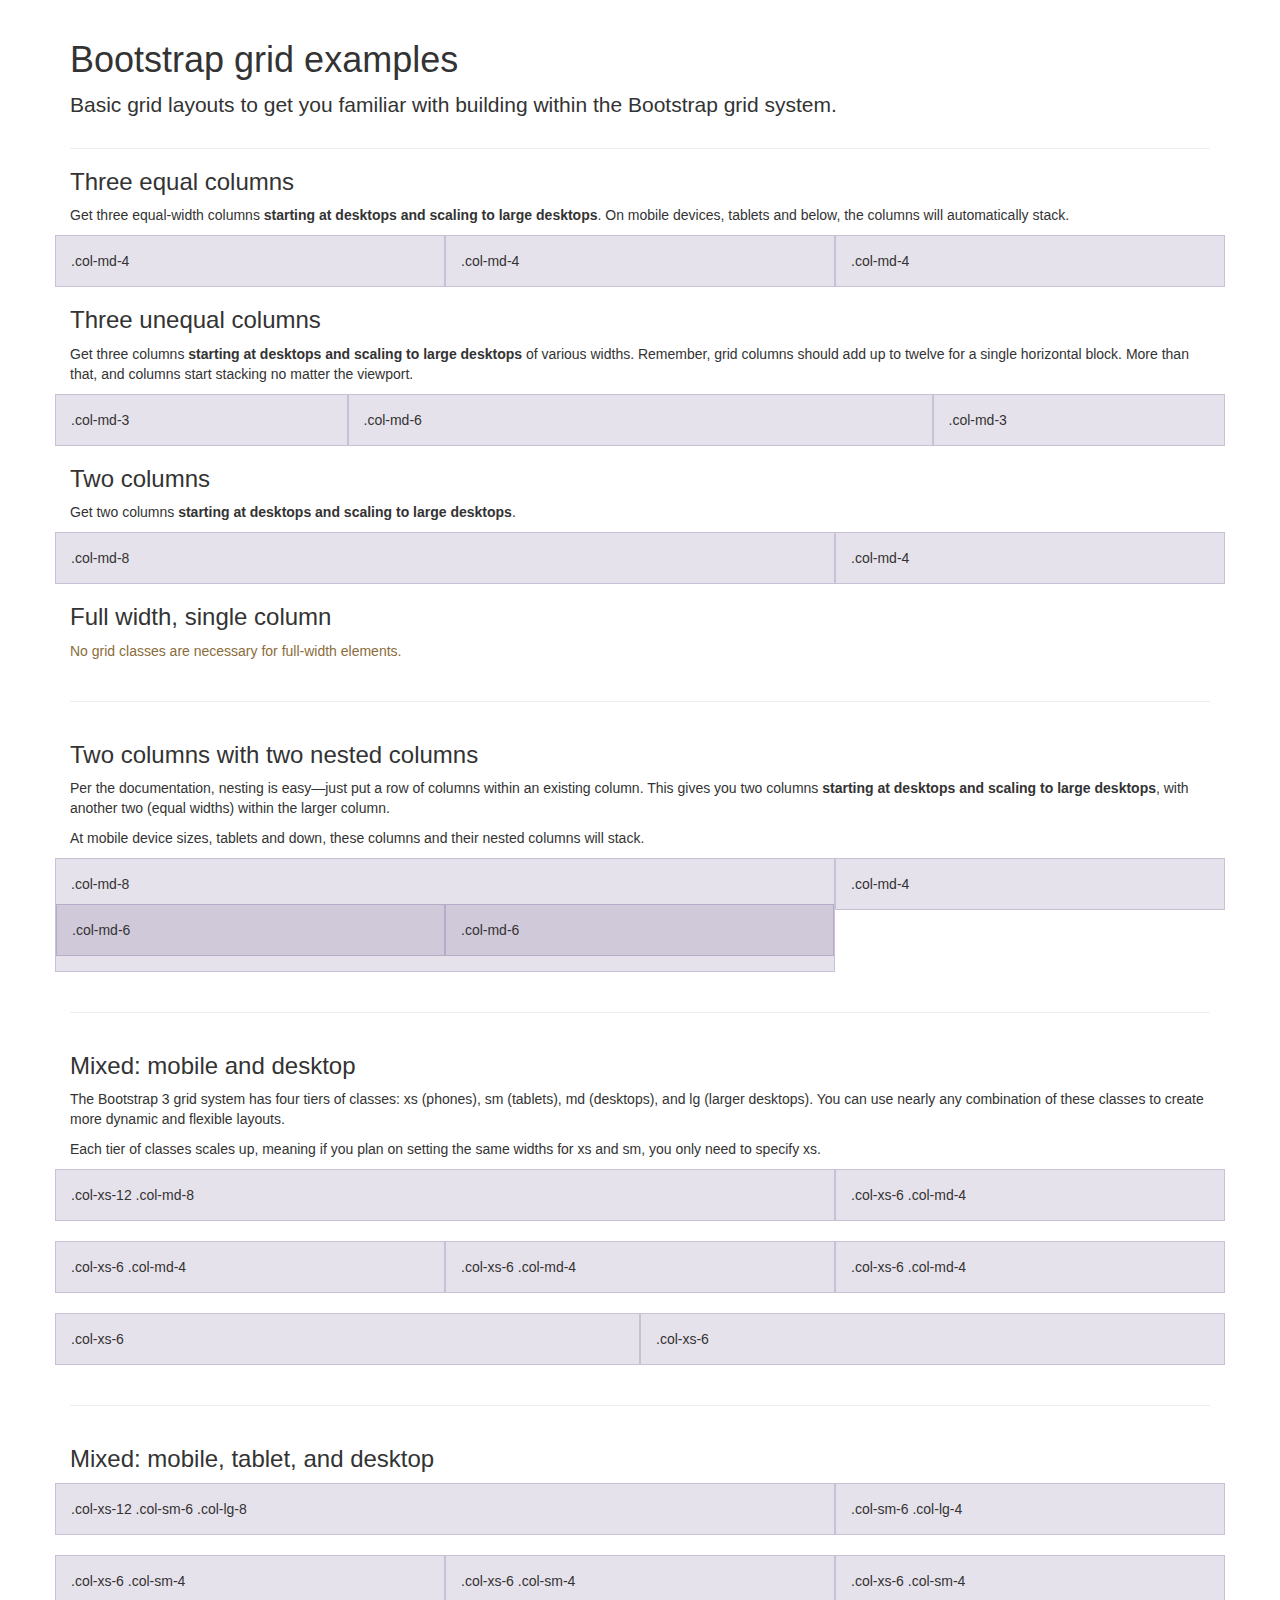
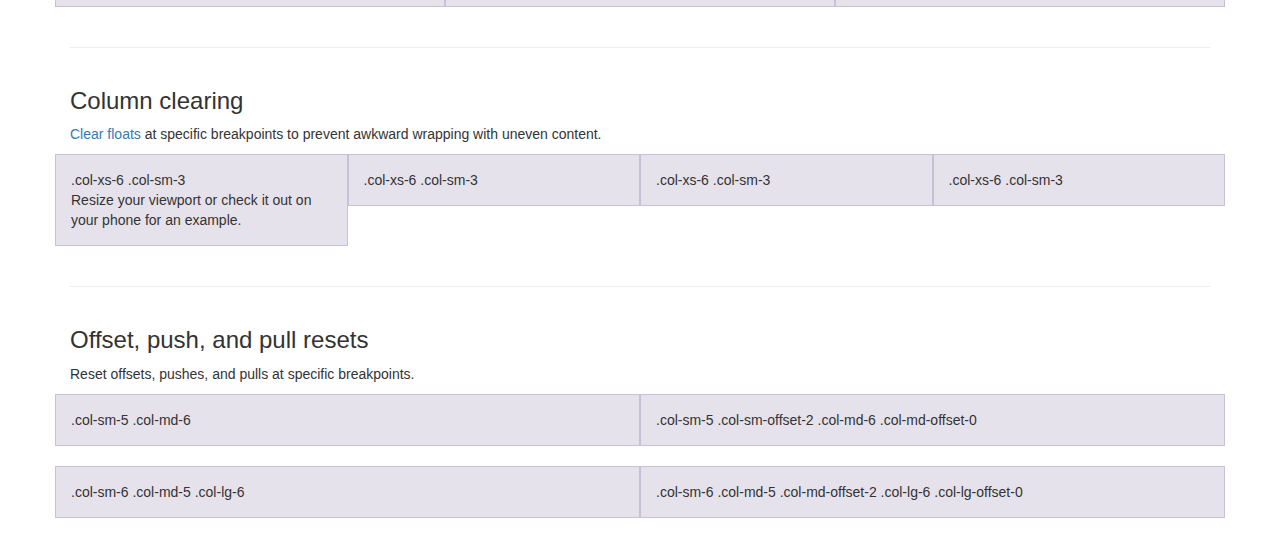
<file: bootstrap-3.4.1/docs/examples/grid/index.html>
<!doctype html>
<html lang="en">
  <head>
    <meta charset="utf-8">
    <meta http-equiv="X-UA-Compatible" content="IE=edge">
    <meta name="viewport" content="width=device-width, initial-scale=1">
    <!-- The above 3 meta tags *must* come first in the head; any other head content must come *after* these tags -->
    <meta name="description" content="">
    <meta name="author" content="">
    <link rel="icon" href="../../favicon.ico">

    <title>Grid Template for Bootstrap</title>

    <!-- Bootstrap core CSS -->
    <link href="../../dist/css/bootstrap.min.css" rel="stylesheet">

    <!-- IE10 viewport hack for Surface/desktop Windows 8 bug -->
    <link href="../../assets/css/ie10-viewport-bug-workaround.css" rel="stylesheet">

    <!-- Custom styles for this template -->
    <link href="grid.css" rel="stylesheet">

    <!-- Just for debugging purposes. Don't actually copy these 2 lines! -->
    <!--[if lt IE 9]><script src="../../assets/js/ie8-responsive-file-warning.js"></script><![endif]-->
    <script src="../../assets/js/ie-emulation-modes-warning.js"></script>

    <!-- HTML5 shim and Respond.js for IE8 support of HTML5 elements and media queries -->
    <!--[if lt IE 9]>
      <script src="https://oss.maxcdn.com/html5shiv/3.7.3/html5shiv.min.js"></script>
      <script src="https://oss.maxcdn.com/respond/1.4.2/respond.min.js"></script>
    <![endif]-->
  </head>

  <body>
    <div class="container">

      <div class="page-header">
        <h1>Bootstrap grid examples</h1>
        <p class="lead">Basic grid layouts to get you familiar with building within the Bootstrap grid system.</p>
      </div>

      <h3>Three equal columns</h3>
      <p>Get three equal-width columns <strong>starting at desktops and scaling to large desktops</strong>. On mobile devices, tablets and below, the columns will automatically stack.</p>
      <div class="row">
        <div class="col-md-4">.col-md-4</div>
        <div class="col-md-4">.col-md-4</div>
        <div class="col-md-4">.col-md-4</div>
      </div>

      <h3>Three unequal columns</h3>
      <p>Get three columns <strong>starting at desktops and scaling to large desktops</strong> of various widths. Remember, grid columns should add up to twelve for a single horizontal block. More than that, and columns start stacking no matter the viewport.</p>
      <div class="row">
        <div class="col-md-3">.col-md-3</div>
        <div class="col-md-6">.col-md-6</div>
        <div class="col-md-3">.col-md-3</div>
      </div>

      <h3>Two columns</h3>
      <p>Get two columns <strong>starting at desktops and scaling to large desktops</strong>.</p>
      <div class="row">
        <div class="col-md-8">.col-md-8</div>
        <div class="col-md-4">.col-md-4</div>
      </div>

      <h3>Full width, single column</h3>
      <p class="text-warning">No grid classes are necessary for full-width elements.</p>

      <hr>

      <h3>Two columns with two nested columns</h3>
      <p>Per the documentation, nesting is easy—just put a row of columns within an existing column. This gives you two columns <strong>starting at desktops and scaling to large desktops</strong>, with another two (equal widths) within the larger column.</p>
      <p>At mobile device sizes, tablets and down, these columns and their nested columns will stack.</p>
      <div class="row">
        <div class="col-md-8">
          .col-md-8
          <div class="row">
            <div class="col-md-6">.col-md-6</div>
            <div class="col-md-6">.col-md-6</div>
          </div>
        </div>
        <div class="col-md-4">.col-md-4</div>
      </div>

      <hr>

      <h3>Mixed: mobile and desktop</h3>
      <p>The Bootstrap 3 grid system has four tiers of classes: xs (phones), sm (tablets), md (desktops), and lg (larger desktops). You can use nearly any combination of these classes to create more dynamic and flexible layouts.</p>
      <p>Each tier of classes scales up, meaning if you plan on setting the same widths for xs and sm, you only need to specify xs.</p>
      <div class="row">
        <div class="col-xs-12 col-md-8">.col-xs-12 .col-md-8</div>
        <div class="col-xs-6 col-md-4">.col-xs-6 .col-md-4</div>
      </div>
      <div class="row">
        <div class="col-xs-6 col-md-4">.col-xs-6 .col-md-4</div>
        <div class="col-xs-6 col-md-4">.col-xs-6 .col-md-4</div>
        <div class="col-xs-6 col-md-4">.col-xs-6 .col-md-4</div>
      </div>
      <div class="row">
        <div class="col-xs-6">.col-xs-6</div>
        <div class="col-xs-6">.col-xs-6</div>
      </div>

      <hr>

      <h3>Mixed: mobile, tablet, and desktop</h3>
      <p></p>
      <div class="row">
        <div class="col-xs-12 col-sm-6 col-lg-8">.col-xs-12 .col-sm-6 .col-lg-8</div>
        <div class="col-sm-6 col-lg-4">.col-sm-6 .col-lg-4</div>
      </div>
      <div class="row">
        <div class="col-xs-6 col-sm-4">.col-xs-6 .col-sm-4</div>
        <div class="col-xs-6 col-sm-4">.col-xs-6 .col-sm-4</div>
        <div class="col-xs-6 col-sm-4">.col-xs-6 .col-sm-4</div>
      </div>

      <hr>

      <h3>Column clearing</h3>
      <p><a href="../../css/#grid-responsive-resets">Clear floats</a> at specific breakpoints to prevent awkward wrapping with uneven content.</p>
      <div class="row">
        <div class="col-xs-6 col-sm-3">
          .col-xs-6 .col-sm-3
          <br>
          Resize your viewport or check it out on your phone for an example.
        </div>
        <div class="col-xs-6 col-sm-3">.col-xs-6 .col-sm-3</div>

        <!-- Add the extra clearfix for only the required viewport -->
        <div class="clearfix visible-xs"></div>

        <div class="col-xs-6 col-sm-3">.col-xs-6 .col-sm-3</div>
        <div class="col-xs-6 col-sm-3">.col-xs-6 .col-sm-3</div>
      </div>

      <hr>

      <h3>Offset, push, and pull resets</h3>
      <p>Reset offsets, pushes, and pulls at specific breakpoints.</p>
      <div class="row">
        <div class="col-sm-5 col-md-6">.col-sm-5 .col-md-6</div>
        <div class="col-sm-5 col-sm-offset-2 col-md-6 col-md-offset-0">.col-sm-5 .col-sm-offset-2 .col-md-6 .col-md-offset-0</div>
      </div>
      <div class="row">
        <div class="col-sm-6 col-md-5 col-lg-6">.col-sm-6 .col-md-5 .col-lg-6</div>
        <div class="col-sm-6 col-md-5 col-md-offset-2 col-lg-6 col-lg-offset-0">.col-sm-6 .col-md-5 .col-md-offset-2 .col-lg-6 .col-lg-offset-0</div>
      </div>


    </div> <!-- /container -->


    <!-- IE10 viewport hack for Surface/desktop Windows 8 bug -->
    <script src="../../assets/js/ie10-viewport-bug-workaround.js"></script>
  </body>
</html>
</file>
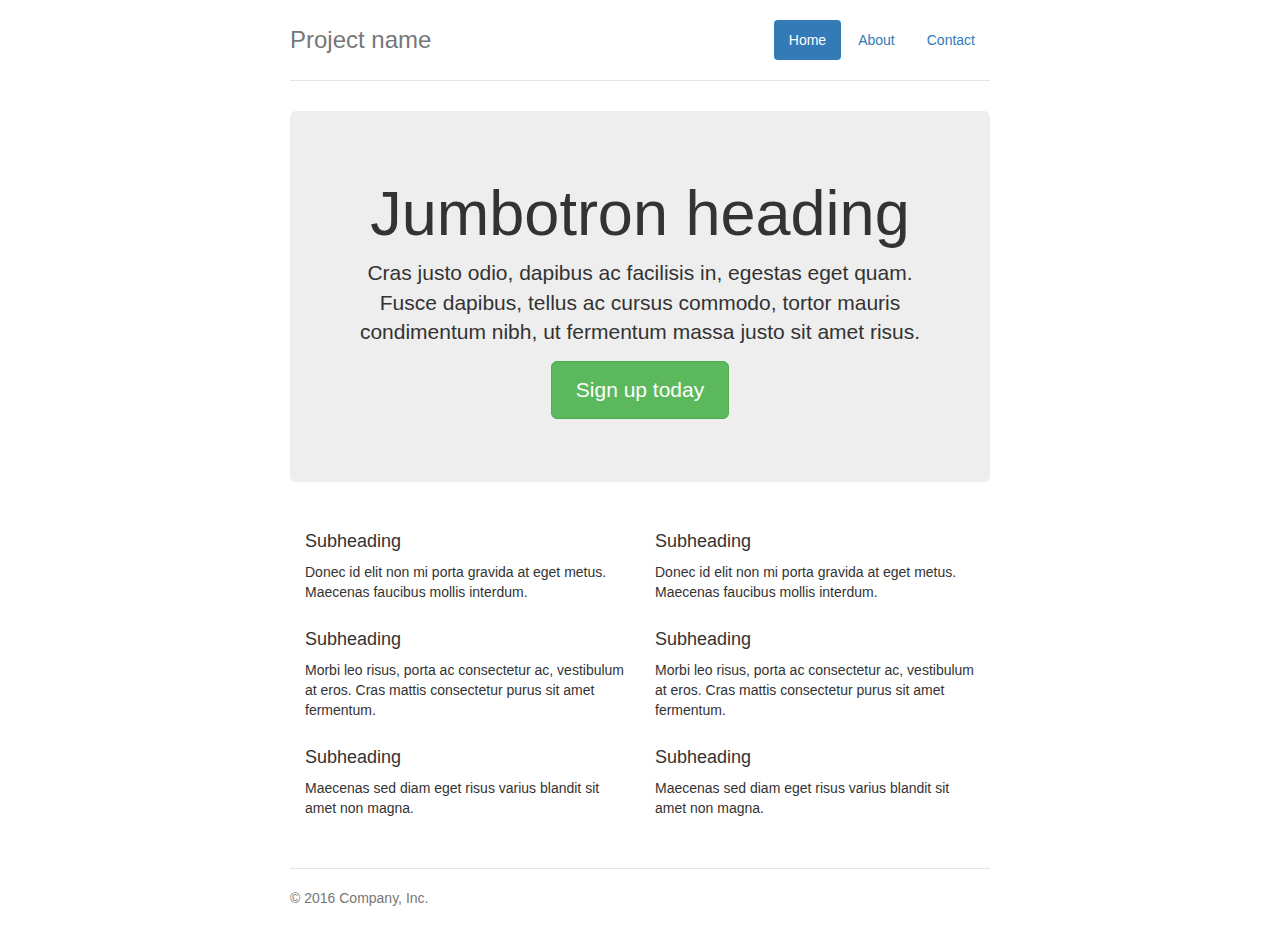
<file: bootstrap-3.4.1/docs/examples/jumbotron-narrow/index.html>
<!doctype html>
<html lang="en">
  <head>
    <meta charset="utf-8">
    <meta http-equiv="X-UA-Compatible" content="IE=edge">
    <meta name="viewport" content="width=device-width, initial-scale=1">
    <!-- The above 3 meta tags *must* come first in the head; any other head content must come *after* these tags -->
    <meta name="description" content="">
    <meta name="author" content="">
    <link rel="icon" href="../../favicon.ico">

    <title>Narrow Jumbotron Template for Bootstrap</title>

    <!-- Bootstrap core CSS -->
    <link href="../../dist/css/bootstrap.min.css" rel="stylesheet">

    <!-- IE10 viewport hack for Surface/desktop Windows 8 bug -->
    <link href="../../assets/css/ie10-viewport-bug-workaround.css" rel="stylesheet">

    <!-- Custom styles for this template -->
    <link href="jumbotron-narrow.css" rel="stylesheet">

    <!-- Just for debugging purposes. Don't actually copy these 2 lines! -->
    <!--[if lt IE 9]><script src="../../assets/js/ie8-responsive-file-warning.js"></script><![endif]-->
    <script src="../../assets/js/ie-emulation-modes-warning.js"></script>

    <!-- HTML5 shim and Respond.js for IE8 support of HTML5 elements and media queries -->
    <!--[if lt IE 9]>
      <script src="https://oss.maxcdn.com/html5shiv/3.7.3/html5shiv.min.js"></script>
      <script src="https://oss.maxcdn.com/respond/1.4.2/respond.min.js"></script>
    <![endif]-->
  </head>

  <body>

    <div class="container">
      <div class="header clearfix">
        <nav>
          <ul class="nav nav-pills pull-right">
            <li role="presentation" class="active"><a href="#">Home</a></li>
            <li role="presentation"><a href="#">About</a></li>
            <li role="presentation"><a href="#">Contact</a></li>
          </ul>
        </nav>
        <h3 class="text-muted">Project name</h3>
      </div>

      <div class="jumbotron">
        <h1>Jumbotron heading</h1>
        <p class="lead">Cras justo odio, dapibus ac facilisis in, egestas eget quam. Fusce dapibus, tellus ac cursus commodo, tortor mauris condimentum nibh, ut fermentum massa justo sit amet risus.</p>
        <p><a class="btn btn-lg btn-success" href="#" role="button">Sign up today</a></p>
      </div>

      <div class="row marketing">
        <div class="col-lg-6">
          <h4>Subheading</h4>
          <p>Donec id elit non mi porta gravida at eget metus. Maecenas faucibus mollis interdum.</p>

          <h4>Subheading</h4>
          <p>Morbi leo risus, porta ac consectetur ac, vestibulum at eros. Cras mattis consectetur purus sit amet fermentum.</p>

          <h4>Subheading</h4>
          <p>Maecenas sed diam eget risus varius blandit sit amet non magna.</p>
        </div>

        <div class="col-lg-6">
          <h4>Subheading</h4>
          <p>Donec id elit non mi porta gravida at eget metus. Maecenas faucibus mollis interdum.</p>

          <h4>Subheading</h4>
          <p>Morbi leo risus, porta ac consectetur ac, vestibulum at eros. Cras mattis consectetur purus sit amet fermentum.</p>

          <h4>Subheading</h4>
          <p>Maecenas sed diam eget risus varius blandit sit amet non magna.</p>
        </div>
      </div>

      <footer class="footer">
        <p>&copy; 2016 Company, Inc.</p>
      </footer>

    </div> <!-- /container -->


    <!-- IE10 viewport hack for Surface/desktop Windows 8 bug -->
    <script src="../../assets/js/ie10-viewport-bug-workaround.js"></script>
  </body>
</html>
</file>
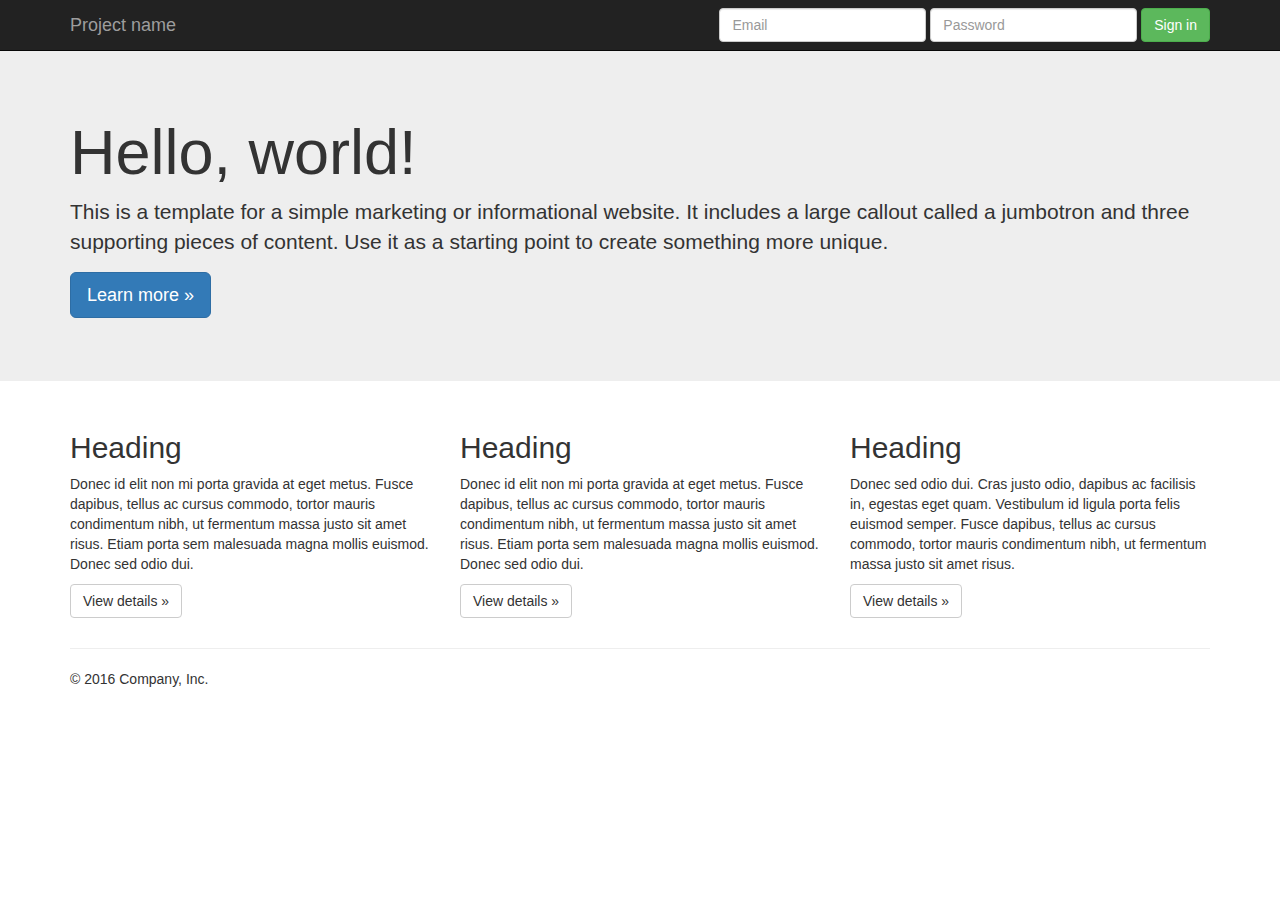
<file: bootstrap-3.4.1/docs/examples/jumbotron/index.html>
<!doctype html>
<html lang="en">
  <head>
    <meta charset="utf-8">
    <meta http-equiv="X-UA-Compatible" content="IE=edge">
    <meta name="viewport" content="width=device-width, initial-scale=1">
    <!-- The above 3 meta tags *must* come first in the head; any other head content must come *after* these tags -->
    <meta name="description" content="">
    <meta name="author" content="">
    <link rel="icon" href="../../favicon.ico">

    <title>Jumbotron Template for Bootstrap</title>

    <!-- Bootstrap core CSS -->
    <link href="../../dist/css/bootstrap.min.css" rel="stylesheet">

    <!-- IE10 viewport hack for Surface/desktop Windows 8 bug -->
    <link href="../../assets/css/ie10-viewport-bug-workaround.css" rel="stylesheet">

    <!-- Custom styles for this template -->
    <link href="jumbotron.css" rel="stylesheet">

    <!-- Just for debugging purposes. Don't actually copy these 2 lines! -->
    <!--[if lt IE 9]><script src="../../assets/js/ie8-responsive-file-warning.js"></script><![endif]-->
    <script src="../../assets/js/ie-emulation-modes-warning.js"></script>

    <!-- HTML5 shim and Respond.js for IE8 support of HTML5 elements and media queries -->
    <!--[if lt IE 9]>
      <script src="https://oss.maxcdn.com/html5shiv/3.7.3/html5shiv.min.js"></script>
      <script src="https://oss.maxcdn.com/respond/1.4.2/respond.min.js"></script>
    <![endif]-->
  </head>

  <body>

    <nav class="navbar navbar-inverse navbar-fixed-top">
      <div class="container">
        <div class="navbar-header">
          <button type="button" class="navbar-toggle collapsed" data-toggle="collapse" data-target="#navbar" aria-expanded="false" aria-controls="navbar">
            <span class="sr-only">Toggle navigation</span>
            <span class="icon-bar"></span>
            <span class="icon-bar"></span>
            <span class="icon-bar"></span>
          </button>
          <a class="navbar-brand" href="#">Project name</a>
        </div>
        <div id="navbar" class="navbar-collapse collapse">
          <form class="navbar-form navbar-right">
            <div class="form-group">
              <input type="text" placeholder="Email" class="form-control">
            </div>
            <div class="form-group">
              <input type="password" placeholder="Password" class="form-control">
            </div>
            <button type="submit" class="btn btn-success">Sign in</button>
          </form>
        </div><!--/.navbar-collapse -->
      </div>
    </nav>

    <!-- Main jumbotron for a primary marketing message or call to action -->
    <div class="jumbotron">
      <div class="container">
        <h1>Hello, world!</h1>
        <p>This is a template for a simple marketing or informational website. It includes a large callout called a jumbotron and three supporting pieces of content. Use it as a starting point to create something more unique.</p>
        <p><a class="btn btn-primary btn-lg" href="#" role="button">Learn more &raquo;</a></p>
      </div>
    </div>

    <div class="container">
      <!-- Example row of columns -->
      <div class="row">
        <div class="col-md-4">
          <h2>Heading</h2>
          <p>Donec id elit non mi porta gravida at eget metus. Fusce dapibus, tellus ac cursus commodo, tortor mauris condimentum nibh, ut fermentum massa justo sit amet risus. Etiam porta sem malesuada magna mollis euismod. Donec sed odio dui. </p>
          <p><a class="btn btn-default" href="#" role="button">View details &raquo;</a></p>
        </div>
        <div class="col-md-4">
          <h2>Heading</h2>
          <p>Donec id elit non mi porta gravida at eget metus. Fusce dapibus, tellus ac cursus commodo, tortor mauris condimentum nibh, ut fermentum massa justo sit amet risus. Etiam porta sem malesuada magna mollis euismod. Donec sed odio dui. </p>
          <p><a class="btn btn-default" href="#" role="button">View details &raquo;</a></p>
       </div>
        <div class="col-md-4">
          <h2>Heading</h2>
          <p>Donec sed odio dui. Cras justo odio, dapibus ac facilisis in, egestas eget quam. Vestibulum id ligula porta felis euismod semper. Fusce dapibus, tellus ac cursus commodo, tortor mauris condimentum nibh, ut fermentum massa justo sit amet risus.</p>
          <p><a class="btn btn-default" href="#" role="button">View details &raquo;</a></p>
        </div>
      </div>

      <hr>

      <footer>
        <p>&copy; 2016 Company, Inc.</p>
      </footer>
    </div> <!-- /container -->


    <!-- Bootstrap core JavaScript
    ================================================== -->
    <!-- Placed at the end of the document so the pages load faster -->
    <script src="https://code.jquery.com/jquery-1.12.4.min.js" integrity="sha384-nvAa0+6Qg9clwYCGGPpDQLVpLNn0fRaROjHqs13t4Ggj3Ez50XnGQqc/r8MhnRDZ" crossorigin="anonymous"></script>
    <script>window.jQuery || document.write('<script src="../../assets/js/vendor/jquery.min.js"><\/script>')</script>
    <script src="../../dist/js/bootstrap.min.js"></script>
    <!-- IE10 viewport hack for Surface/desktop Windows 8 bug -->
    <script src="../../assets/js/ie10-viewport-bug-workaround.js"></script>
  </body>
</html>
</file>
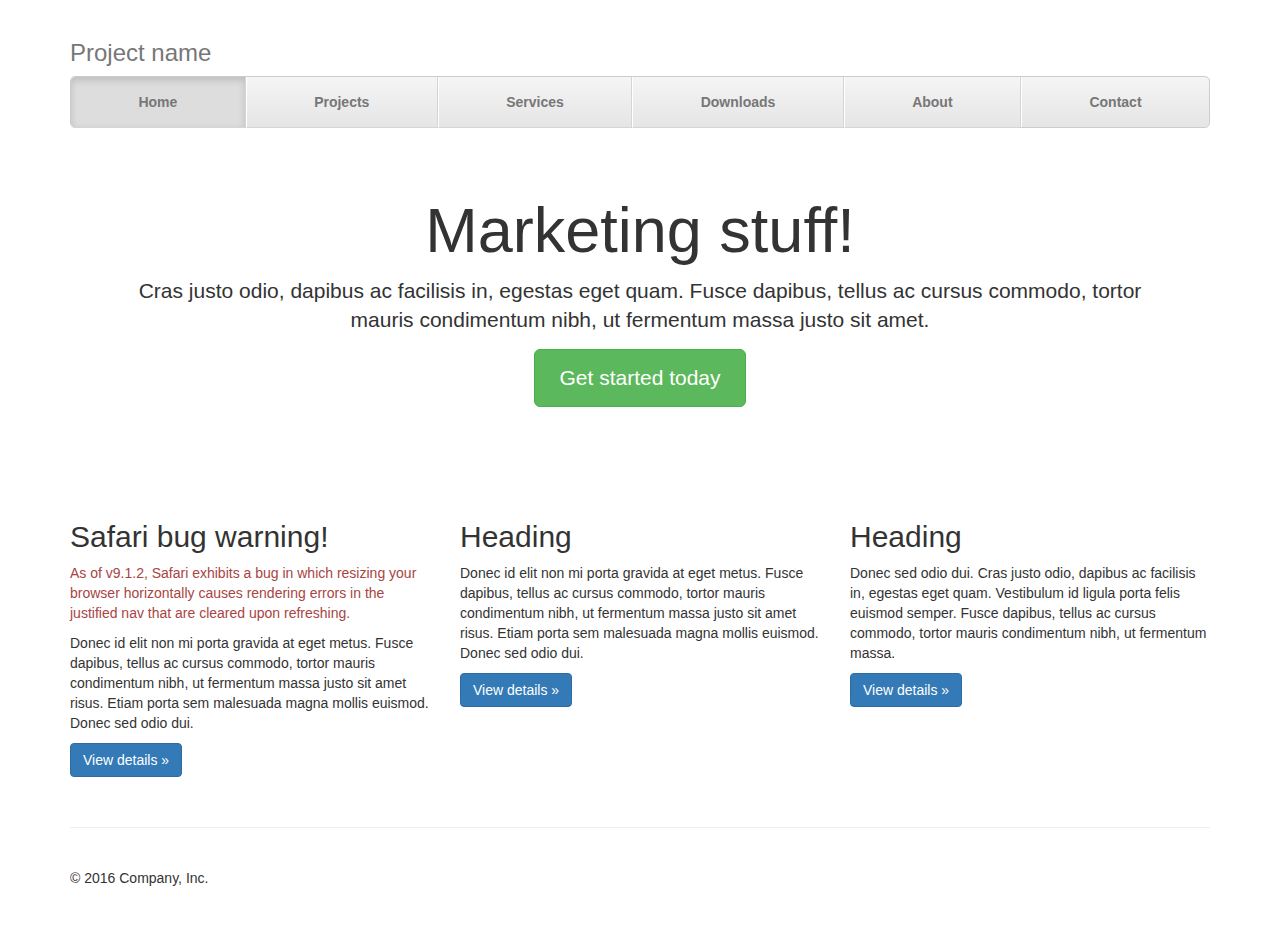
<file: bootstrap-3.4.1/docs/examples/justified-nav/index.html>
<!doctype html>
<html lang="en">
  <head>
    <meta charset="utf-8">
    <meta http-equiv="X-UA-Compatible" content="IE=edge">
    <meta name="viewport" content="width=device-width, initial-scale=1">
    <!-- The above 3 meta tags *must* come first in the head; any other head content must come *after* these tags -->
    <meta name="description" content="">
    <meta name="author" content="">
    <link rel="icon" href="../../favicon.ico">

    <title>Justified Nav Template for Bootstrap</title>

    <!-- Bootstrap core CSS -->
    <link href="../../dist/css/bootstrap.min.css" rel="stylesheet">

    <!-- IE10 viewport hack for Surface/desktop Windows 8 bug -->
    <link href="../../assets/css/ie10-viewport-bug-workaround.css" rel="stylesheet">

    <!-- Custom styles for this template -->
    <link href="justified-nav.css" rel="stylesheet">

    <!-- Just for debugging purposes. Don't actually copy these 2 lines! -->
    <!--[if lt IE 9]><script src="../../assets/js/ie8-responsive-file-warning.js"></script><![endif]-->
    <script src="../../assets/js/ie-emulation-modes-warning.js"></script>

    <!-- HTML5 shim and Respond.js for IE8 support of HTML5 elements and media queries -->
    <!--[if lt IE 9]>
      <script src="https://oss.maxcdn.com/html5shiv/3.7.3/html5shiv.min.js"></script>
      <script src="https://oss.maxcdn.com/respond/1.4.2/respond.min.js"></script>
    <![endif]-->
  </head>

  <body>

    <div class="container">

      <!-- The justified navigation menu is meant for single line per list item.
           Multiple lines will require custom code not provided by Bootstrap. -->
      <div class="masthead">
        <h3 class="text-muted">Project name</h3>
        <nav>
          <ul class="nav nav-justified">
            <li class="active"><a href="#">Home</a></li>
            <li><a href="#">Projects</a></li>
            <li><a href="#">Services</a></li>
            <li><a href="#">Downloads</a></li>
            <li><a href="#">About</a></li>
            <li><a href="#">Contact</a></li>
          </ul>
        </nav>
      </div>

      <!-- Jumbotron -->
      <div class="jumbotron">
        <h1>Marketing stuff!</h1>
        <p class="lead">Cras justo odio, dapibus ac facilisis in, egestas eget quam. Fusce dapibus, tellus ac cursus commodo, tortor mauris condimentum nibh, ut fermentum massa justo sit amet.</p>
        <p><a class="btn btn-lg btn-success" href="#" role="button">Get started today</a></p>
      </div>

      <!-- Example row of columns -->
      <div class="row">
        <div class="col-lg-4">
          <h2>Safari bug warning!</h2>
          <p class="text-danger">As of v9.1.2, Safari exhibits a bug in which resizing your browser horizontally causes rendering errors in the justified nav that are cleared upon refreshing.</p>
          <p>Donec id elit non mi porta gravida at eget metus. Fusce dapibus, tellus ac cursus commodo, tortor mauris condimentum nibh, ut fermentum massa justo sit amet risus. Etiam porta sem malesuada magna mollis euismod. Donec sed odio dui. </p>
          <p><a class="btn btn-primary" href="#" role="button">View details &raquo;</a></p>
        </div>
        <div class="col-lg-4">
          <h2>Heading</h2>
          <p>Donec id elit non mi porta gravida at eget metus. Fusce dapibus, tellus ac cursus commodo, tortor mauris condimentum nibh, ut fermentum massa justo sit amet risus. Etiam porta sem malesuada magna mollis euismod. Donec sed odio dui. </p>
          <p><a class="btn btn-primary" href="#" role="button">View details &raquo;</a></p>
       </div>
        <div class="col-lg-4">
          <h2>Heading</h2>
          <p>Donec sed odio dui. Cras justo odio, dapibus ac facilisis in, egestas eget quam. Vestibulum id ligula porta felis euismod semper. Fusce dapibus, tellus ac cursus commodo, tortor mauris condimentum nibh, ut fermentum massa.</p>
          <p><a class="btn btn-primary" href="#" role="button">View details &raquo;</a></p>
        </div>
      </div>

      <!-- Site footer -->
      <footer class="footer">
        <p>&copy; 2016 Company, Inc.</p>
      </footer>

    </div> <!-- /container -->


    <!-- IE10 viewport hack for Surface/desktop Windows 8 bug -->
    <script src="../../assets/js/ie10-viewport-bug-workaround.js"></script>
  </body>
</html>
</file>
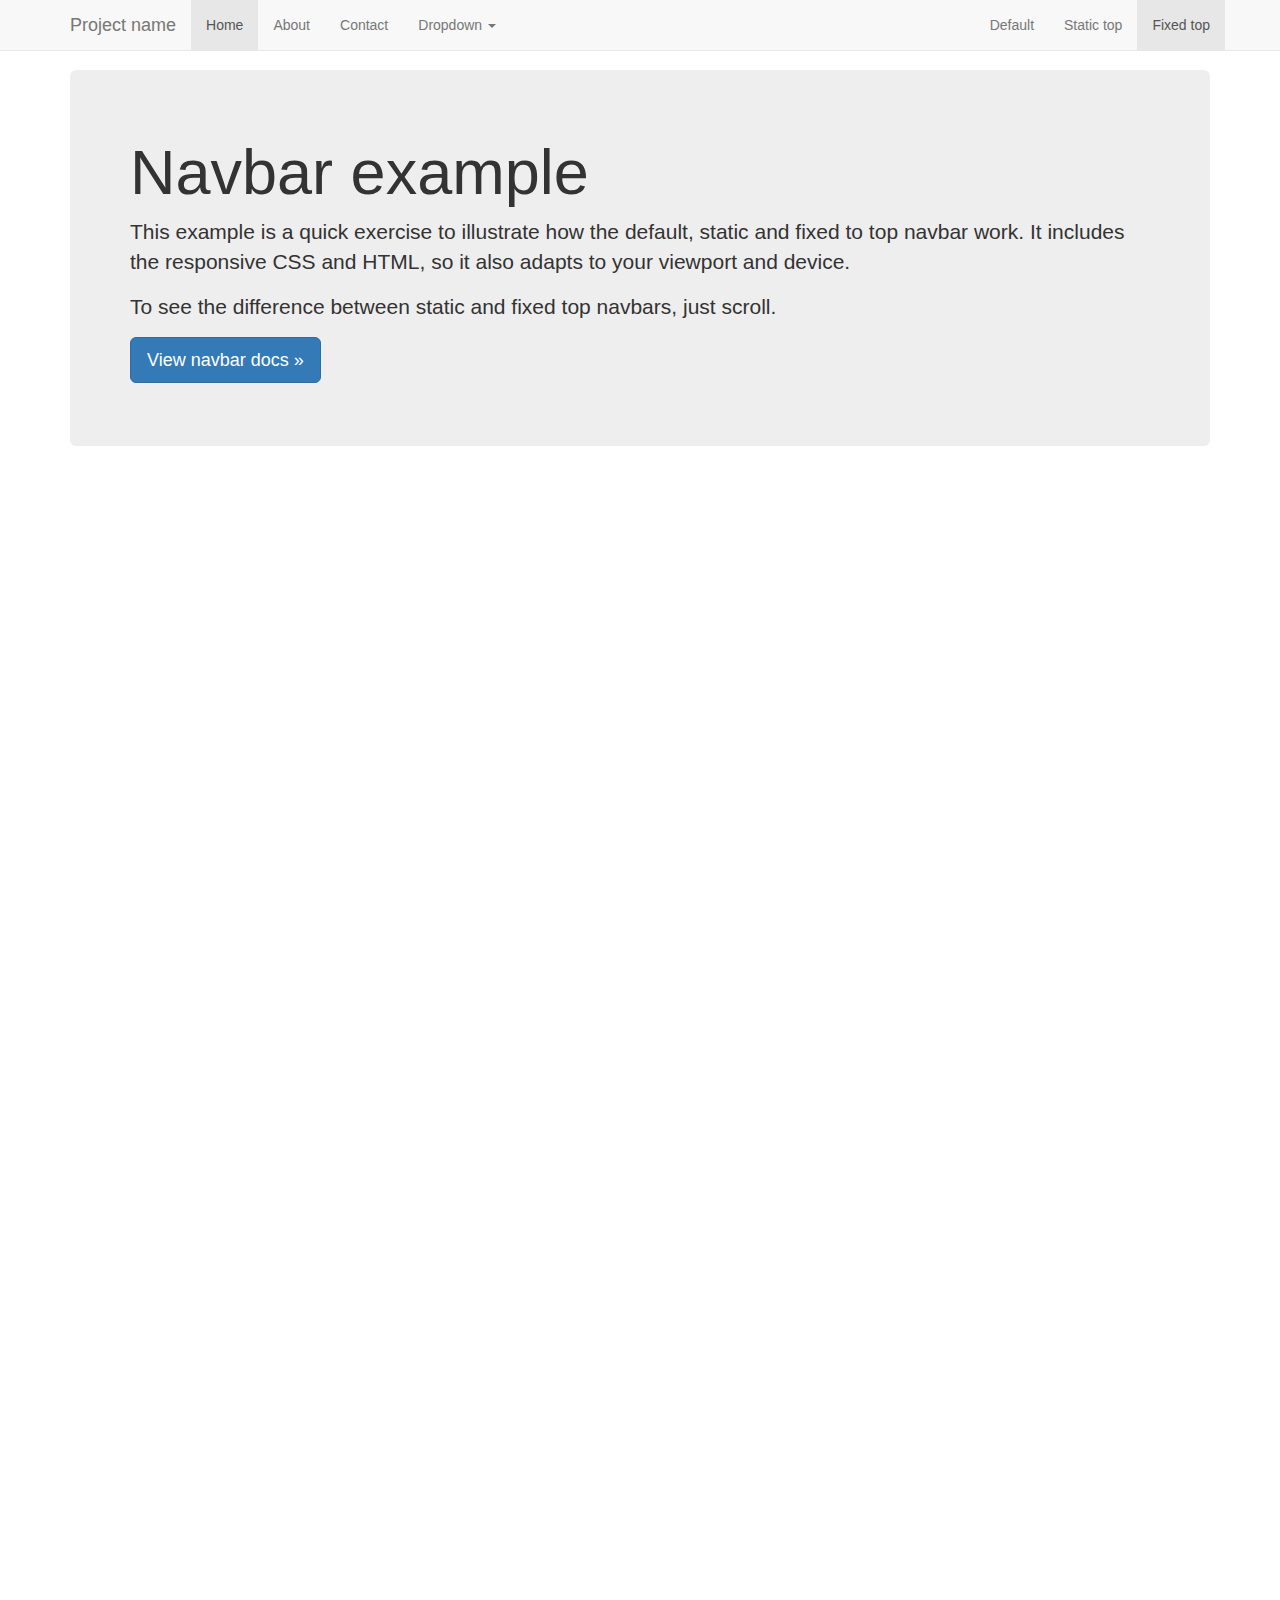
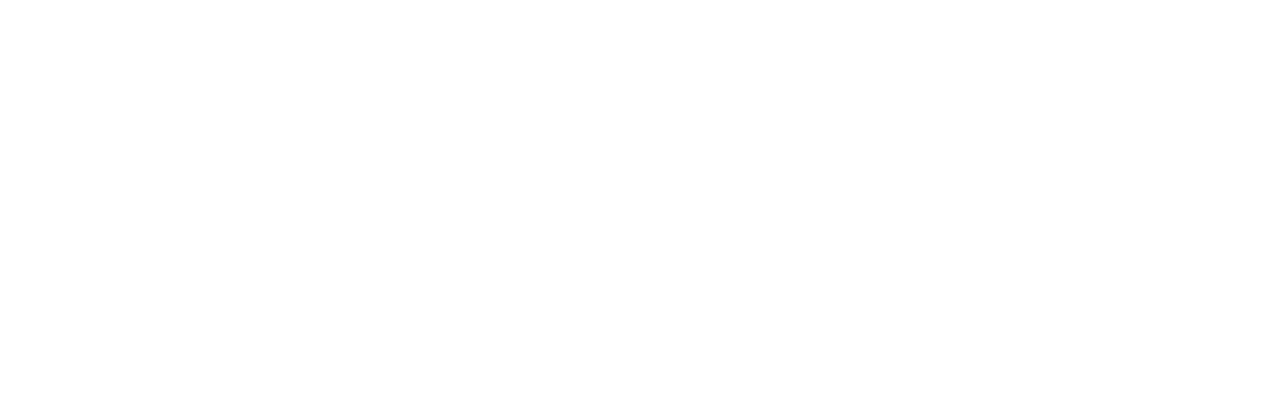
<file: bootstrap-3.4.1/docs/examples/navbar-fixed-top/index.html>
<!doctype html>
<html lang="en">
  <head>
    <meta charset="utf-8">
    <meta http-equiv="X-UA-Compatible" content="IE=edge">
    <meta name="viewport" content="width=device-width, initial-scale=1">
    <!-- The above 3 meta tags *must* come first in the head; any other head content must come *after* these tags -->
    <meta name="description" content="">
    <meta name="author" content="">
    <link rel="icon" href="../../favicon.ico">

    <title>Fixed Top Navbar Example for Bootstrap</title>

    <!-- Bootstrap core CSS -->
    <link href="../../dist/css/bootstrap.min.css" rel="stylesheet">

    <!-- IE10 viewport hack for Surface/desktop Windows 8 bug -->
    <link href="../../assets/css/ie10-viewport-bug-workaround.css" rel="stylesheet">

    <!-- Custom styles for this template -->
    <link href="navbar-fixed-top.css" rel="stylesheet">

    <!-- Just for debugging purposes. Don't actually copy these 2 lines! -->
    <!--[if lt IE 9]><script src="../../assets/js/ie8-responsive-file-warning.js"></script><![endif]-->
    <script src="../../assets/js/ie-emulation-modes-warning.js"></script>

    <!-- HTML5 shim and Respond.js for IE8 support of HTML5 elements and media queries -->
    <!--[if lt IE 9]>
      <script src="https://oss.maxcdn.com/html5shiv/3.7.3/html5shiv.min.js"></script>
      <script src="https://oss.maxcdn.com/respond/1.4.2/respond.min.js"></script>
    <![endif]-->
  </head>

  <body>

    <!-- Fixed navbar -->
    <nav class="navbar navbar-default navbar-fixed-top">
      <div class="container">
        <div class="navbar-header">
          <button type="button" class="navbar-toggle collapsed" data-toggle="collapse" data-target="#navbar" aria-expanded="false" aria-controls="navbar">
            <span class="sr-only">Toggle navigation</span>
            <span class="icon-bar"></span>
            <span class="icon-bar"></span>
            <span class="icon-bar"></span>
          </button>
          <a class="navbar-brand" href="#">Project name</a>
        </div>
        <div id="navbar" class="navbar-collapse collapse">
          <ul class="nav navbar-nav">
            <li class="active"><a href="#">Home</a></li>
            <li><a href="#">About</a></li>
            <li><a href="#">Contact</a></li>
            <li class="dropdown">
              <a href="#" class="dropdown-toggle" data-toggle="dropdown" role="button" aria-haspopup="true" aria-expanded="false">Dropdown <span class="caret"></span></a>
              <ul class="dropdown-menu">
                <li><a href="#">Action</a></li>
                <li><a href="#">Another action</a></li>
                <li><a href="#">Something else here</a></li>
                <li role="separator" class="divider"></li>
                <li class="dropdown-header">Nav header</li>
                <li><a href="#">Separated link</a></li>
                <li><a href="#">One more separated link</a></li>
              </ul>
            </li>
          </ul>
          <ul class="nav navbar-nav navbar-right">
            <li><a href="../navbar/">Default</a></li>
            <li><a href="../navbar-static-top/">Static top</a></li>
            <li class="active"><a href="./">Fixed top <span class="sr-only">(current)</span></a></li>
          </ul>
        </div><!--/.nav-collapse -->
      </div>
    </nav>

    <div class="container">

      <!-- Main component for a primary marketing message or call to action -->
      <div class="jumbotron">
        <h1>Navbar example</h1>
        <p>This example is a quick exercise to illustrate how the default, static and fixed to top navbar work. It includes the responsive CSS and HTML, so it also adapts to your viewport and device.</p>
        <p>To see the difference between static and fixed top navbars, just scroll.</p>
        <p>
          <a class="btn btn-lg btn-primary" href="../../components/#navbar" role="button">View navbar docs &raquo;</a>
        </p>
      </div>

    </div> <!-- /container -->


    <!-- Bootstrap core JavaScript
    ================================================== -->
    <!-- Placed at the end of the document so the pages load faster -->
    <script src="https://code.jquery.com/jquery-1.12.4.min.js" integrity="sha384-nvAa0+6Qg9clwYCGGPpDQLVpLNn0fRaROjHqs13t4Ggj3Ez50XnGQqc/r8MhnRDZ" crossorigin="anonymous"></script>
    <script>window.jQuery || document.write('<script src="../../assets/js/vendor/jquery.min.js"><\/script>')</script>
    <script src="../../dist/js/bootstrap.min.js"></script>
    <!-- IE10 viewport hack for Surface/desktop Windows 8 bug -->
    <script src="../../assets/js/ie10-viewport-bug-workaround.js"></script>
  </body>
</html>
</file>
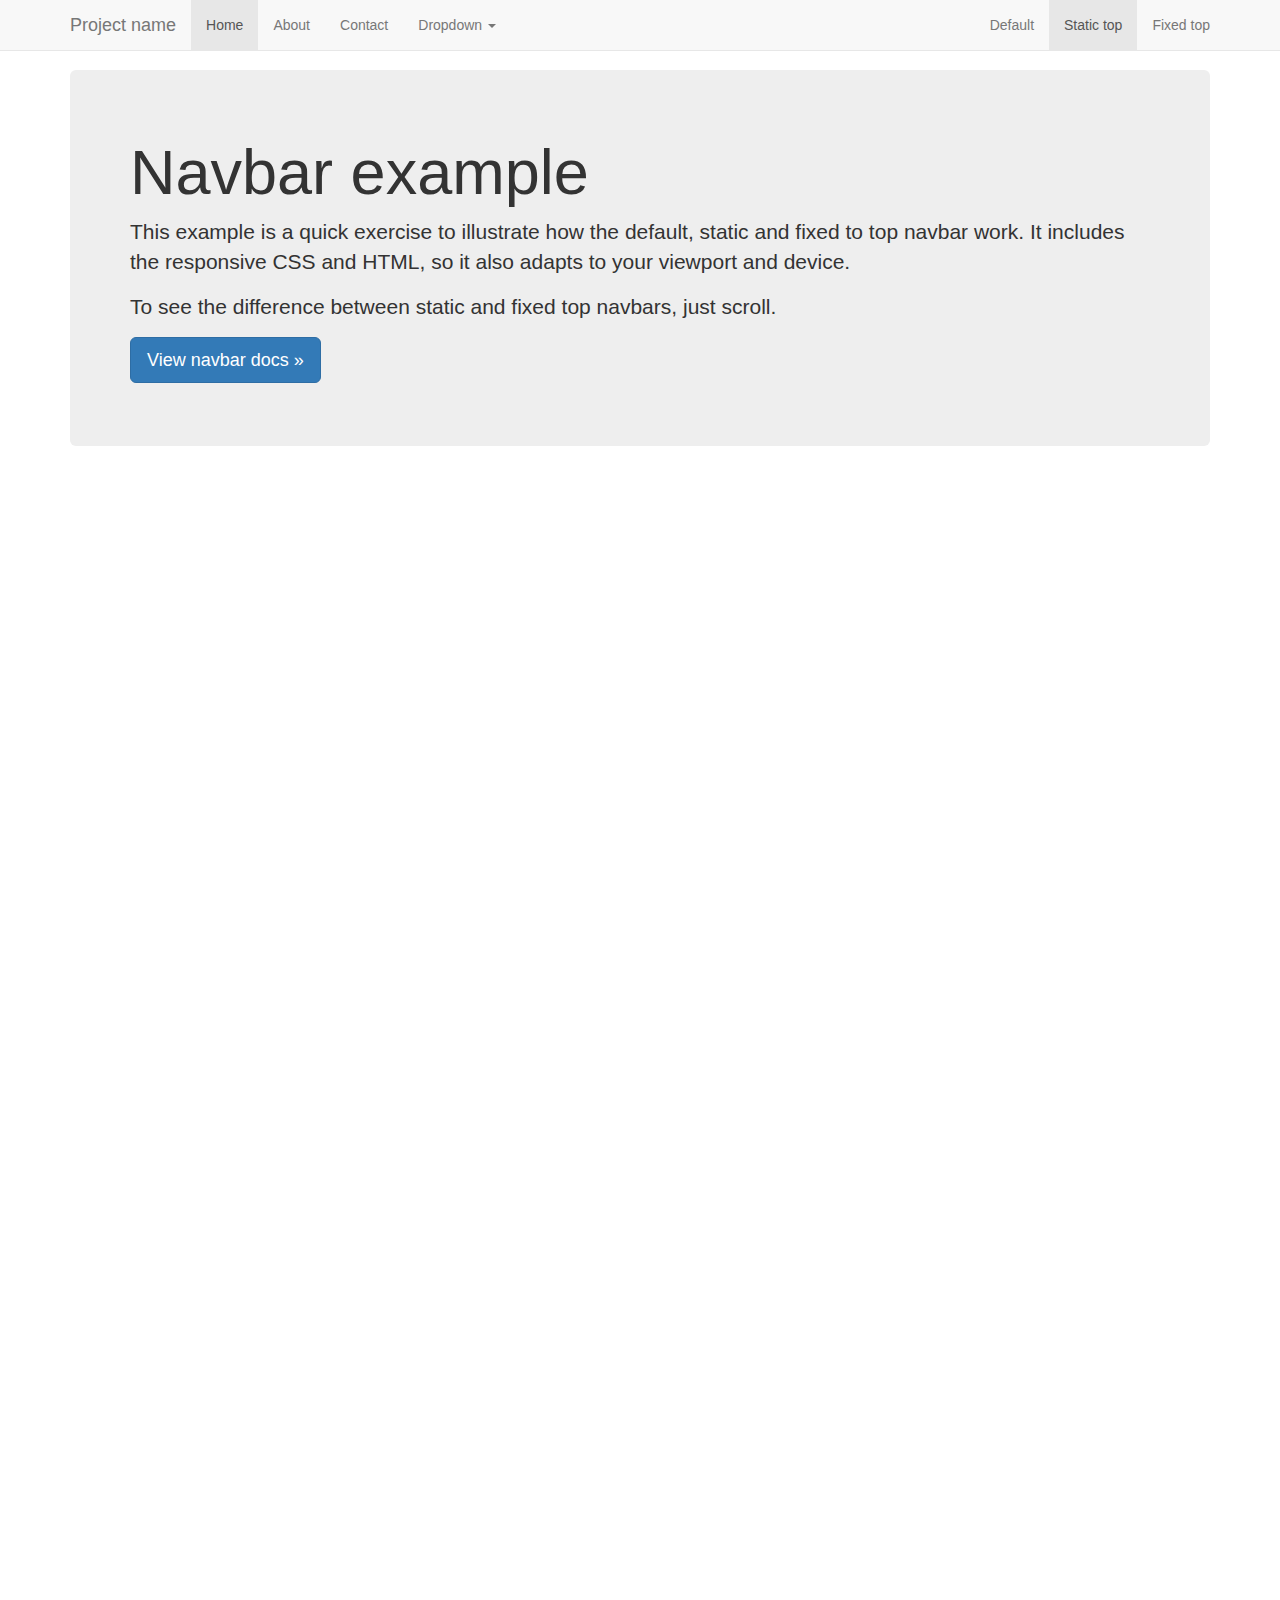
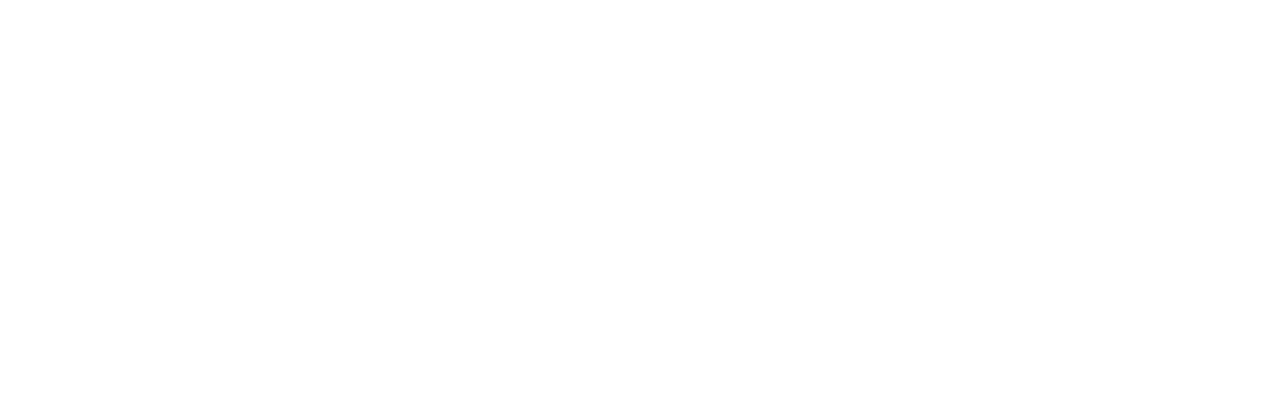
<file: bootstrap-3.4.1/docs/examples/navbar-static-top/index.html>
<!doctype html>
<html lang="en">
  <head>
    <meta charset="utf-8">
    <meta http-equiv="X-UA-Compatible" content="IE=edge">
    <meta name="viewport" content="width=device-width, initial-scale=1">
    <!-- The above 3 meta tags *must* come first in the head; any other head content must come *after* these tags -->
    <meta name="description" content="">
    <meta name="author" content="">
    <link rel="icon" href="../../favicon.ico">

    <title>Static Top Navbar Example for Bootstrap</title>

    <!-- Bootstrap core CSS -->
    <link href="../../dist/css/bootstrap.min.css" rel="stylesheet">

    <!-- IE10 viewport hack for Surface/desktop Windows 8 bug -->
    <link href="../../assets/css/ie10-viewport-bug-workaround.css" rel="stylesheet">

    <!-- Custom styles for this template -->
    <link href="navbar-static-top.css" rel="stylesheet">

    <!-- Just for debugging purposes. Don't actually copy these 2 lines! -->
    <!--[if lt IE 9]><script src="../../assets/js/ie8-responsive-file-warning.js"></script><![endif]-->
    <script src="../../assets/js/ie-emulation-modes-warning.js"></script>

    <!-- HTML5 shim and Respond.js for IE8 support of HTML5 elements and media queries -->
    <!--[if lt IE 9]>
      <script src="https://oss.maxcdn.com/html5shiv/3.7.3/html5shiv.min.js"></script>
      <script src="https://oss.maxcdn.com/respond/1.4.2/respond.min.js"></script>
    <![endif]-->
  </head>

  <body>

    <!-- Static navbar -->
    <nav class="navbar navbar-default navbar-static-top">
      <div class="container">
        <div class="navbar-header">
          <button type="button" class="navbar-toggle collapsed" data-toggle="collapse" data-target="#navbar" aria-expanded="false" aria-controls="navbar">
            <span class="sr-only">Toggle navigation</span>
            <span class="icon-bar"></span>
            <span class="icon-bar"></span>
            <span class="icon-bar"></span>
          </button>
          <a class="navbar-brand" href="#">Project name</a>
        </div>
        <div id="navbar" class="navbar-collapse collapse">
          <ul class="nav navbar-nav">
            <li class="active"><a href="#">Home</a></li>
            <li><a href="#">About</a></li>
            <li><a href="#">Contact</a></li>
            <li class="dropdown">
              <a href="#" class="dropdown-toggle" data-toggle="dropdown" role="button" aria-haspopup="true" aria-expanded="false">Dropdown <span class="caret"></span></a>
              <ul class="dropdown-menu">
                <li><a href="#">Action</a></li>
                <li><a href="#">Another action</a></li>
                <li><a href="#">Something else here</a></li>
                <li role="separator" class="divider"></li>
                <li class="dropdown-header">Nav header</li>
                <li><a href="#">Separated link</a></li>
                <li><a href="#">One more separated link</a></li>
              </ul>
            </li>
          </ul>
          <ul class="nav navbar-nav navbar-right">
            <li><a href="../navbar/">Default</a></li>
            <li class="active"><a href="./">Static top <span class="sr-only">(current)</span></a></li>
            <li><a href="../navbar-fixed-top/">Fixed top</a></li>
          </ul>
        </div><!--/.nav-collapse -->
      </div>
    </nav>


    <div class="container">

      <!-- Main component for a primary marketing message or call to action -->
      <div class="jumbotron">
        <h1>Navbar example</h1>
        <p>This example is a quick exercise to illustrate how the default, static and fixed to top navbar work. It includes the responsive CSS and HTML, so it also adapts to your viewport and device.</p>
        <p>To see the difference between static and fixed top navbars, just scroll.</p>
        <p>
          <a class="btn btn-lg btn-primary" href="../../components/#navbar" role="button">View navbar docs &raquo;</a>
        </p>
      </div>

    </div> <!-- /container -->


    <!-- Bootstrap core JavaScript
    ================================================== -->
    <!-- Placed at the end of the document so the pages load faster -->
    <script src="https://code.jquery.com/jquery-1.12.4.min.js" integrity="sha384-nvAa0+6Qg9clwYCGGPpDQLVpLNn0fRaROjHqs13t4Ggj3Ez50XnGQqc/r8MhnRDZ" crossorigin="anonymous"></script>
    <script>window.jQuery || document.write('<script src="../../assets/js/vendor/jquery.min.js"><\/script>')</script>
    <script src="../../dist/js/bootstrap.min.js"></script>
    <!-- IE10 viewport hack for Surface/desktop Windows 8 bug -->
    <script src="../../assets/js/ie10-viewport-bug-workaround.js"></script>
  </body>
</html>
</file>
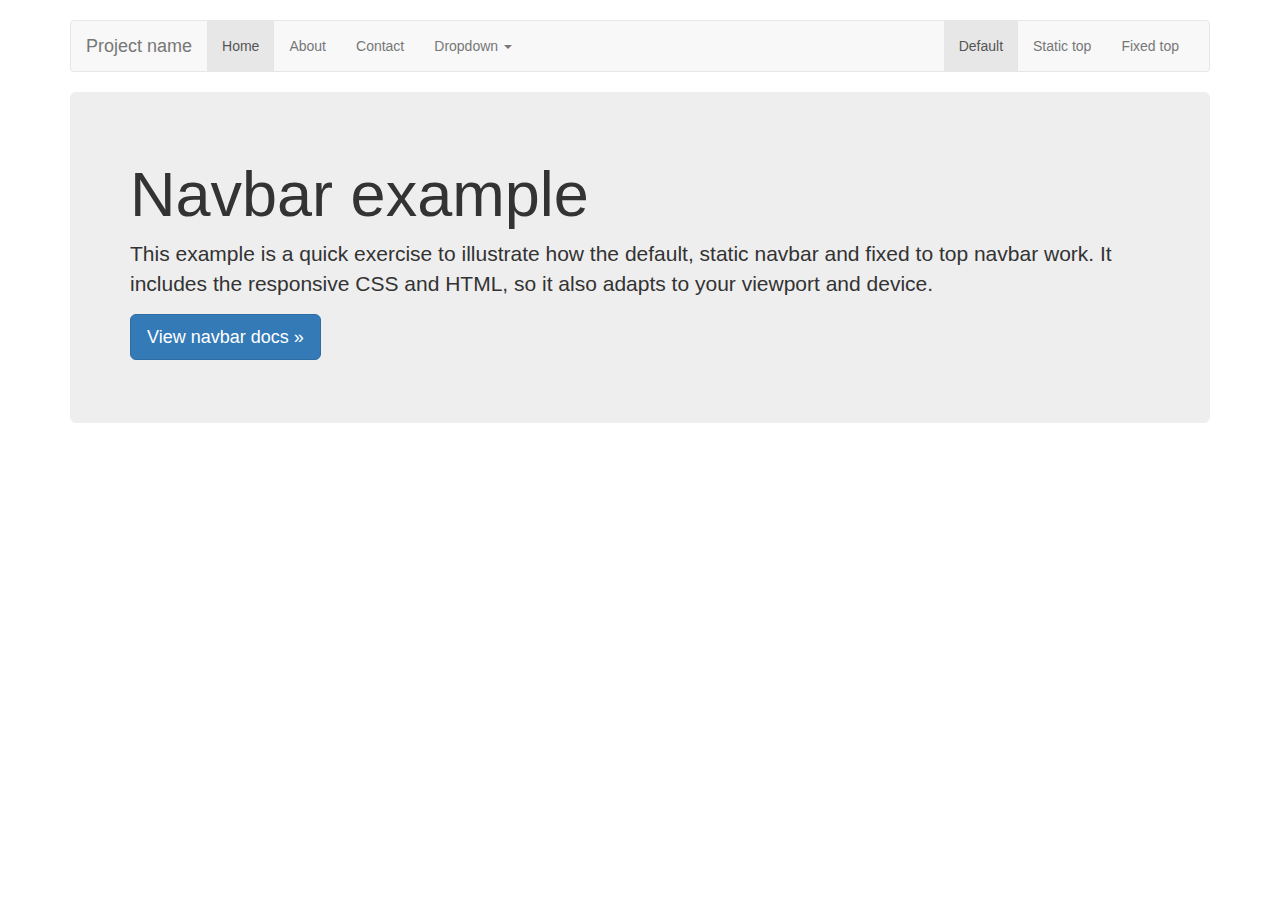
<file: bootstrap-3.4.1/docs/examples/navbar/index.html>
<!doctype html>
<html lang="en">
  <head>
    <meta charset="utf-8">
    <meta http-equiv="X-UA-Compatible" content="IE=edge">
    <meta name="viewport" content="width=device-width, initial-scale=1">
    <!-- The above 3 meta tags *must* come first in the head; any other head content must come *after* these tags -->
    <meta name="description" content="">
    <meta name="author" content="">
    <link rel="icon" href="../../favicon.ico">

    <title>Navbar Template for Bootstrap</title>

    <!-- Bootstrap core CSS -->
    <link href="../../dist/css/bootstrap.min.css" rel="stylesheet">

    <!-- IE10 viewport hack for Surface/desktop Windows 8 bug -->
    <link href="../../assets/css/ie10-viewport-bug-workaround.css" rel="stylesheet">

    <!-- Custom styles for this template -->
    <link href="navbar.css" rel="stylesheet">

    <!-- Just for debugging purposes. Don't actually copy these 2 lines! -->
    <!--[if lt IE 9]><script src="../../assets/js/ie8-responsive-file-warning.js"></script><![endif]-->
    <script src="../../assets/js/ie-emulation-modes-warning.js"></script>

    <!-- HTML5 shim and Respond.js for IE8 support of HTML5 elements and media queries -->
    <!--[if lt IE 9]>
      <script src="https://oss.maxcdn.com/html5shiv/3.7.3/html5shiv.min.js"></script>
      <script src="https://oss.maxcdn.com/respond/1.4.2/respond.min.js"></script>
    <![endif]-->
  </head>

  <body>

    <div class="container">

      <!-- Static navbar -->
      <nav class="navbar navbar-default">
        <div class="container-fluid">
          <div class="navbar-header">
            <button type="button" class="navbar-toggle collapsed" data-toggle="collapse" data-target="#navbar" aria-expanded="false" aria-controls="navbar">
              <span class="sr-only">Toggle navigation</span>
              <span class="icon-bar"></span>
              <span class="icon-bar"></span>
              <span class="icon-bar"></span>
            </button>
            <a class="navbar-brand" href="#">Project name</a>
          </div>
          <div id="navbar" class="navbar-collapse collapse">
            <ul class="nav navbar-nav">
              <li class="active"><a href="#">Home</a></li>
              <li><a href="#">About</a></li>
              <li><a href="#">Contact</a></li>
              <li class="dropdown">
                <a href="#" class="dropdown-toggle" data-toggle="dropdown" role="button" aria-haspopup="true" aria-expanded="false">Dropdown <span class="caret"></span></a>
                <ul class="dropdown-menu">
                  <li><a href="#">Action</a></li>
                  <li><a href="#">Another action</a></li>
                  <li><a href="#">Something else here</a></li>
                  <li role="separator" class="divider"></li>
                  <li class="dropdown-header">Nav header</li>
                  <li><a href="#">Separated link</a></li>
                  <li><a href="#">One more separated link</a></li>
                </ul>
              </li>
            </ul>
            <ul class="nav navbar-nav navbar-right">
              <li class="active"><a href="./">Default <span class="sr-only">(current)</span></a></li>
              <li><a href="../navbar-static-top/">Static top</a></li>
              <li><a href="../navbar-fixed-top/">Fixed top</a></li>
            </ul>
          </div><!--/.nav-collapse -->
        </div><!--/.container-fluid -->
      </nav>

      <!-- Main component for a primary marketing message or call to action -->
      <div class="jumbotron">
        <h1>Navbar example</h1>
        <p>This example is a quick exercise to illustrate how the default, static navbar and fixed to top navbar work. It includes the responsive CSS and HTML, so it also adapts to your viewport and device.</p>
        <p>
          <a class="btn btn-lg btn-primary" href="../../components/#navbar" role="button">View navbar docs &raquo;</a>
        </p>
      </div>

    </div> <!-- /container -->


    <!-- Bootstrap core JavaScript
    ================================================== -->
    <!-- Placed at the end of the document so the pages load faster -->
    <script src="https://code.jquery.com/jquery-1.12.4.min.js" integrity="sha384-nvAa0+6Qg9clwYCGGPpDQLVpLNn0fRaROjHqs13t4Ggj3Ez50XnGQqc/r8MhnRDZ" crossorigin="anonymous"></script>
    <script>window.jQuery || document.write('<script src="../../assets/js/vendor/jquery.min.js"><\/script>')</script>
    <script src="../../dist/js/bootstrap.min.js"></script>
    <!-- IE10 viewport hack for Surface/desktop Windows 8 bug -->
    <script src="../../assets/js/ie10-viewport-bug-workaround.js"></script>
  </body>
</html>
</file>
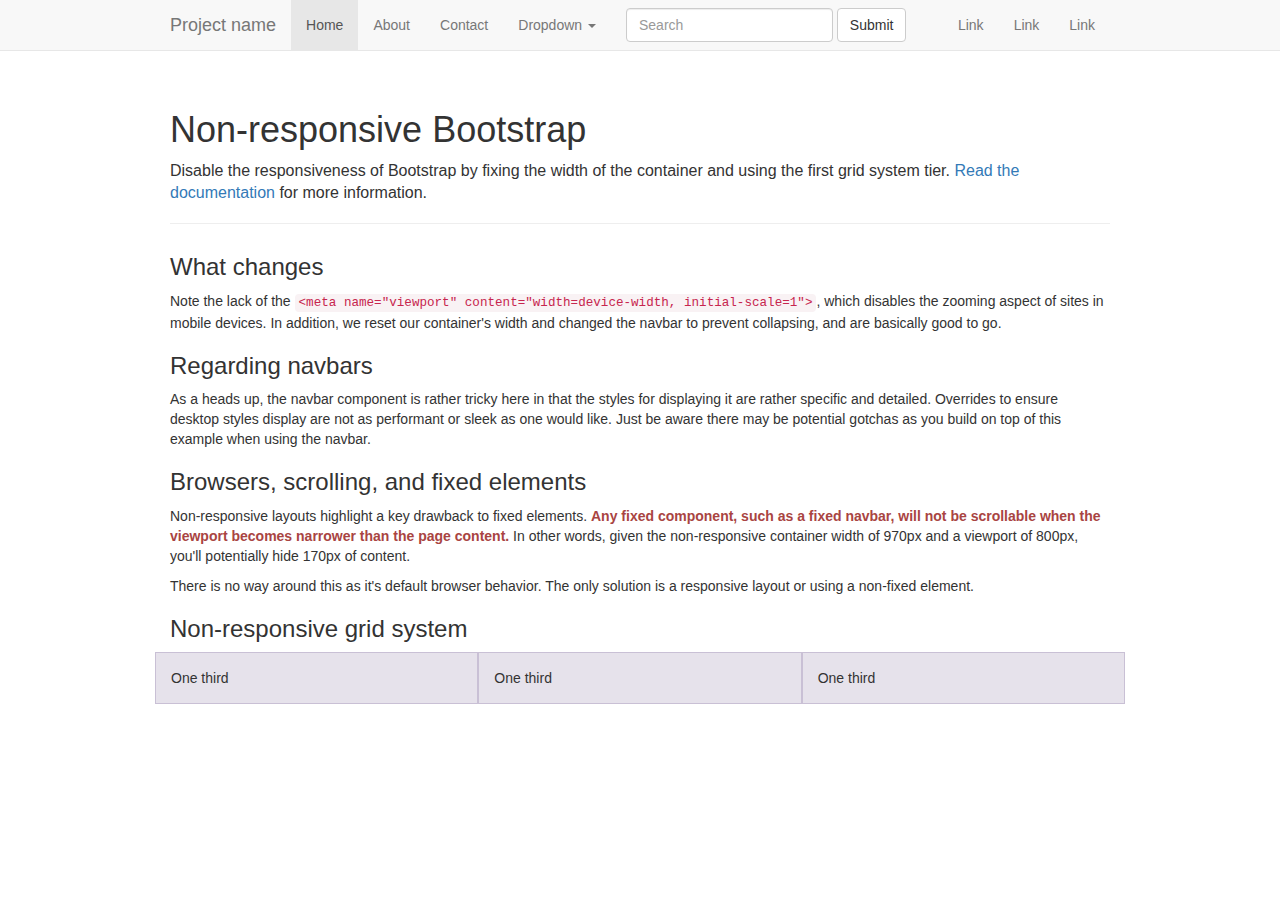
<file: bootstrap-3.4.1/docs/examples/non-responsive/index.html>
<!doctype html>
<html lang="en">
  <head>
    <meta charset="utf-8">
    <meta http-equiv="X-UA-Compatible" content="IE=edge">
    <!-- The above 2 meta tags *must* come first in the head; any other head content must come *after* these tags -->
    <meta name="description" content="">
    <meta name="author" content="">

    <!-- Note there is no responsive meta tag here -->

    <link rel="icon" href="../../favicon.ico">

    <title>Non-responsive Template for Bootstrap</title>

    <!-- Bootstrap core CSS -->
    <link href="../../dist/css/bootstrap.min.css" rel="stylesheet">

    <!-- IE10 viewport hack for Surface/desktop Windows 8 bug -->
    <link href="../../assets/css/ie10-viewport-bug-workaround.css" rel="stylesheet">

    <!-- Custom styles for this template -->
    <link href="non-responsive.css" rel="stylesheet">

    <!-- Just for debugging purposes. Don't actually copy these 2 lines! -->
    <!--[if lt IE 9]><script src="../../assets/js/ie8-responsive-file-warning.js"></script><![endif]-->
    <script src="../../assets/js/ie-emulation-modes-warning.js"></script>

    <!-- HTML5 shim and Respond.js for IE8 support of HTML5 elements and media queries -->
    <!--[if lt IE 9]>
      <script src="https://oss.maxcdn.com/html5shiv/3.7.3/html5shiv.min.js"></script>
      <script src="https://oss.maxcdn.com/respond/1.4.2/respond.min.js"></script>
    <![endif]-->
  </head>

  <body>

    <!-- Fixed navbar -->
    <nav class="navbar navbar-default navbar-fixed-top">
      <div class="container">
        <div class="navbar-header">
          <!-- The mobile navbar-toggle button can be safely removed since you do not need it in a non-responsive implementation -->
          <a class="navbar-brand" href="#">Project name</a>
        </div>
        <!-- Note that the .navbar-collapse and .collapse classes have been removed from the #navbar -->
        <div id="navbar">
          <ul class="nav navbar-nav">
            <li class="active"><a href="#">Home</a></li>
            <li><a href="#">About</a></li>
            <li><a href="#">Contact</a></li>
            <li class="dropdown">
              <a href="#" class="dropdown-toggle" data-toggle="dropdown" role="button" aria-haspopup="true" aria-expanded="false">Dropdown <span class="caret"></span></a>
              <ul class="dropdown-menu">
                <li><a href="#">Action</a></li>
                <li><a href="#">Another action</a></li>
                <li><a href="#">Something else here</a></li>
                <li role="separator" class="divider"></li>
                <li class="dropdown-header">Nav header</li>
                <li><a href="#">Separated link</a></li>
                <li><a href="#">One more separated link</a></li>
              </ul>
            </li>
          </ul>
          <form class="navbar-form navbar-left">
            <div class="form-group">
              <input type="text" class="form-control" placeholder="Search">
            </div>
            <button type="submit" class="btn btn-default">Submit</button>
          </form>
          <ul class="nav navbar-nav navbar-right">
            <li><a href="#">Link</a></li>
            <li><a href="#">Link</a></li>
            <li><a href="#">Link</a></li>
          </ul>
        </div><!--/.nav-collapse -->
      </div>
    </nav>

    <div class="container">

      <div class="page-header">
        <h1>Non-responsive Bootstrap</h1>
        <p class="lead">Disable the responsiveness of Bootstrap by fixing the width of the container and using the first grid system tier. <a href="../../getting-started/#disable-responsive">Read the documentation</a> for more information.</p>
      </div>

      <h3>What changes</h3>
      <p>Note the lack of the <code>&lt;meta name="viewport" content="width=device-width, initial-scale=1"&gt;</code>, which disables the zooming aspect of sites in mobile devices. In addition, we reset our container's width and changed the navbar to prevent collapsing, and are basically good to go.</p>

      <h3>Regarding navbars</h3>
      <p>As a heads up, the navbar component is rather tricky here in that the styles for displaying it are rather specific and detailed. Overrides to ensure desktop styles display are not as performant or sleek as one would like. Just be aware there may be potential gotchas as you build on top of this example when using the navbar.</p>

      <h3>Browsers, scrolling, and fixed elements</h3>
      <p>Non-responsive layouts highlight a key drawback to fixed elements. <strong class="text-danger">Any fixed component, such as a fixed navbar, will not be scrollable when the viewport becomes narrower than the page content.</strong> In other words, given the non-responsive container width of 970px and a viewport of 800px, you'll potentially hide 170px of content.</p>
      <p>There is no way around this as it's default browser behavior. The only solution is a responsive layout or using a non-fixed element.</p>

      <h3>Non-responsive grid system</h3>
      <div class="row">
        <div class="col-xs-4">One third</div>
        <div class="col-xs-4">One third</div>
        <div class="col-xs-4">One third</div>
      </div>

    </div> <!-- /container -->


    <!-- Bootstrap core JavaScript
    ================================================== -->
    <!-- Placed at the end of the document so the pages load faster -->
    <script src="https://code.jquery.com/jquery-1.12.4.min.js" integrity="sha384-nvAa0+6Qg9clwYCGGPpDQLVpLNn0fRaROjHqs13t4Ggj3Ez50XnGQqc/r8MhnRDZ" crossorigin="anonymous"></script>
    <script>window.jQuery || document.write('<script src="../../assets/js/vendor/jquery.min.js"><\/script>')</script>
    <script src="../../dist/js/bootstrap.min.js"></script>
    <!-- IE10 viewport hack for Surface/desktop Windows 8 bug -->
    <script src="../../assets/js/ie10-viewport-bug-workaround.js"></script>
  </body>
</html>
</file>
<file: bootstrap-3.4.1/docs/examples/blog/blog.css>
/* stylelint-disable selector-list-comma-newline-after, property-no-vendor-prefix */

/*
 * Globals
 */

body {
  font-family: Georgia, "Times New Roman", Times, serif;
  color: #555;
}

h1, .h1,
h2, .h2,
h3, .h3,
h4, .h4,
h5, .h5,
h6, .h6 {
  margin-top: 0;
  font-family: "Helvetica Neue", Helvetica, Arial, sans-serif;
  font-weight: 400;
  color: #333;
}


/*
 * Override Bootstrap's default container.
 */

@media (min-width: 1200px) {
  .container {
    width: 970px;
  }
}


/*
 * Masthead for nav
 */

.blog-masthead {
  background-color: #428bca;
  -webkit-box-shadow: inset 0 -2px 5px rgba(0, 0, 0, .1);
  box-shadow: inset 0 -2px 5px rgba(0, 0, 0, .1);
}

/* Nav links */
.blog-nav-item {
  position: relative;
  display: inline-block;
  padding: 10px;
  font-weight: 500;
  color: #cdddeb;
}
.blog-nav-item:hover,
.blog-nav-item:focus {
  color: #fff;
  text-decoration: none;
}

/* Active state gets a caret at the bottom */
.blog-nav .active {
  color: #fff;
}
.blog-nav .active:after {
  position: absolute;
  bottom: 0;
  left: 50%;
  width: 0;
  height: 0;
  margin-left: -5px;
  vertical-align: middle;
  content: " ";
  border-right: 5px solid transparent;
  border-bottom: 5px solid;
  border-left: 5px solid transparent;
}


/*
 * Blog name and description
 */

.blog-header {
  padding-top: 20px;
  padding-bottom: 20px;
}
.blog-title {
  margin-top: 30px;
  margin-bottom: 0;
  font-size: 60px;
  font-weight: 400;
}
.blog-description {
  font-size: 20px;
  color: #999;
}


/*
 * Main column and sidebar layout
 */

.blog-main {
  font-size: 18px;
  line-height: 1.5;
}

/* Sidebar modules for boxing content */
.sidebar-module {
  padding: 15px;
  margin: 0 -15px 15px;
}
.sidebar-module-inset {
  padding: 15px;
  background-color: #f5f5f5;
  border-radius: 4px;
}
.sidebar-module-inset p:last-child,
.sidebar-module-inset ul:last-child,
.sidebar-module-inset ol:last-child {
  margin-bottom: 0;
}


/* Pagination */
.pager {
  margin-bottom: 60px;
  text-align: left;
}
.pager > li > a {
  width: 140px;
  padding: 10px 20px;
  text-align: center;
  border-radius: 30px;
}


/*
 * Blog posts
 */

.blog-post {
  margin-bottom: 60px;
}
.blog-post-title {
  margin-bottom: 5px;
  font-size: 40px;
}
.blog-post-meta {
  margin-bottom: 20px;
  color: #999;
}


/*
 * Footer
 */

.blog-footer {
  padding: 40px 0;
  color: #999;
  text-align: center;
  background-color: #f9f9f9;
  border-top: 1px solid #e5e5e5;
}
.blog-footer p:last-child {
  margin-bottom: 0;
}
</file>
<file: bootstrap-3.4.1/docs/examples/carousel/carousel.css>
/* GLOBAL STYLES
 * Padding below the footer and lighter body text
* -------------------------------------------------- */

body {
  padding-bottom: 40px;
  color: #5a5a5a;
}


/* CUSTOMIZE THE NAVBAR
-------------------------------------------------- */

/* Special class on .container surrounding .navbar, used for positioning it into place. */
.navbar-wrapper {
  position: absolute;
  top: 0;
  right: 0;
  left: 0;
  z-index: 20;
}

/* Flip around the padding for proper display in narrow viewports */
.navbar-wrapper > .container {
  padding-right: 0;
  padding-left: 0;
}
.navbar-wrapper .navbar {
  padding-right: 15px;
  padding-left: 15px;
}
.navbar-wrapper .navbar .container {
  width: auto;
}


/* CUSTOMIZE THE CAROUSEL
-------------------------------------------------- */

/* Carousel base class */
.carousel {
  height: 500px;
  margin-bottom: 60px;
}
.carousel-caption {
  z-index: 10; /* Since positioning the image, we need to help out the caption */
}

/* Declare heights because of positioning of img element */
.carousel .item {
  height: 500px;
  background-color: #777;
}
.carousel-inner > .item > img {
  position: absolute;
  top: 0;
  left: 0;
  min-width: 100%;
  height: 500px;
}


/* MARKETING CONTENT
-------------------------------------------------- */

/* Center align the text within the three columns below the carousel */
.marketing .col-lg-4 {
  margin-bottom: 20px;
  text-align: center;
}
.marketing h2 {
  font-weight: 400;
}
.marketing .col-lg-4 p {
  margin-right: 10px;
  margin-left: 10px;
}


/* Featurettes
------------------------- */

.featurette-divider {
  margin: 80px 0; /* Space out the Bootstrap <hr> more */
}

/* Thin out the marketing headings */
.featurette-heading {
  font-weight: 300;
  line-height: 1;
  letter-spacing: -1px;
}


/* RESPONSIVE CSS
-------------------------------------------------- */

@media (min-width: 768px) {
  /* Navbar positioning foo */
  .navbar-wrapper {
    margin-top: 20px;
  }
  .navbar-wrapper .container {
    padding-right: 15px;
    padding-left: 15px;
  }
  .navbar-wrapper .navbar {
    padding-right: 0;
    padding-left: 0;
    border-radius: 4px; /* The navbar becomes detached from the top, so we round the corners */
  }

  /* Bump up size of carousel content */
  .carousel-caption p {
    margin-bottom: 20px;
    font-size: 21px;
    line-height: 1.4;
  }

  .featurette-heading {
    font-size: 50px;
  }
}

@media (min-width: 992px) {
  .featurette-heading {
    margin-top: 120px;
  }
}
</file>
<file: bootstrap-3.4.1/docs/examples/cover/cover.css>
/* stylelint-disable property-no-vendor-prefix */

/*
 * Globals
 */

/* Links */
a,
a:focus,
a:hover {
  color: #fff;
}

/* Custom default button */
.btn-default,
.btn-default:hover,
.btn-default:focus {
  color: #333;
  text-shadow: none; /* Prevent inheritance from `body` */
  background-color: #fff;
  border: 1px solid #fff;
}


/*
 * Base structure
 */

html,
body {
  height: 100%;
  background-color: #333;
}
body {
  color: #fff;
  text-align: center;
  text-shadow: 0 1px 3px rgba(0, 0, 0, .5);
}

/* Extra markup and styles for table-esque vertical and horizontal centering */
.site-wrapper {
  display: table;
  width: 100%;
  height: 100%; /* For at least Firefox */
  min-height: 100%;
  -webkit-box-shadow: inset 0 0 100px rgba(0, 0, 0, .5);
  box-shadow: inset 0 0 100px rgba(0, 0, 0, .5);
}
.site-wrapper-inner {
  display: table-cell;
  vertical-align: top;
}
.cover-container {
  margin-right: auto;
  margin-left: auto;
}

/* Padding for spacing */
.inner {
  padding: 30px;
}


/*
 * Header
 */
.masthead-brand {
  margin-top: 10px;
  margin-bottom: 10px;
}

.masthead-nav > li {
  display: inline-block;
}
.masthead-nav > li + li {
  margin-left: 20px;
}
.masthead-nav > li > a {
  padding-right: 0;
  padding-left: 0;
  font-size: 16px;
  font-weight: 700;
  color: #fff; /* IE8 proofing */
  color: rgba(255, 255, 255, .75);
  border-bottom: 2px solid transparent;
}
.masthead-nav > li > a:hover,
.masthead-nav > li > a:focus {
  background-color: transparent;
  border-bottom-color: #a9a9a9;
  border-bottom-color: rgba(255, 255, 255, .25);
}
.masthead-nav > .active > a,
.masthead-nav > .active > a:hover,
.masthead-nav > .active > a:focus {
  color: #fff;
  border-bottom-color: #fff;
}

@media (min-width: 768px) {
  .masthead-brand {
    float: left;
  }
  .masthead-nav {
    float: right;
  }
}


/*
 * Cover
 */

.cover {
  padding: 0 20px;
}
.cover .btn-lg {
  padding: 10px 20px;
  font-weight: 700;
}


/*
 * Footer
 */

.mastfoot {
  color: #999; /* IE8 proofing */
  color: rgba(255, 255, 255, .5);
}


/*
 * Affix and center
 */

@media (min-width: 768px) {
  /* Pull out the header and footer */
  .masthead {
    position: fixed;
    top: 0;
  }
  .mastfoot {
    position: fixed;
    bottom: 0;
  }
  .site-wrapper-inner {
    vertical-align: middle; /* Start the vertical centering */
  }
  .masthead,
  .mastfoot,
  .cover-container {
    width: 100%; /* Must be percentage or pixels for horizontal alignment */
  }
}

@media (min-width: 992px) {
  .masthead,
  .mastfoot,
  .cover-container {
    width: 700px;
  }
}
</file>
<file: bootstrap-3.4.1/docs/examples/dashboard/dashboard.css>
/*
 * Base structure
 */

/* Move down content because we have a fixed navbar that is 50px tall */
body {
  padding-top: 50px;
}


/*
 * Global add-ons
 */

.sub-header {
  padding-bottom: 10px;
  border-bottom: 1px solid #eee;
}

/*
 * Top navigation
 * Hide default border to remove 1px line.
 */
.navbar-fixed-top {
  border: 0;
}

/*
 * Sidebar
 */

/* Hide for mobile, show later */
.sidebar {
  display: none;
}
@media (min-width: 768px) {
  .sidebar {
    position: fixed;
    top: 51px;
    bottom: 0;
    left: 0;
    z-index: 1000;
    display: block;
    padding: 20px;
    overflow-x: hidden;
    overflow-y: auto; /* Scrollable contents if viewport is shorter than content. */
    background-color: #f5f5f5;
    border-right: 1px solid #eee;
  }
}

/* Sidebar navigation */
.nav-sidebar {
  margin-right: -21px; /* 20px padding + 1px border */
  margin-bottom: 20px;
  margin-left: -20px;
}
.nav-sidebar > li > a {
  padding-right: 20px;
  padding-left: 20px;
}
.nav-sidebar > .active > a,
.nav-sidebar > .active > a:hover,
.nav-sidebar > .active > a:focus {
  color: #fff;
  background-color: #428bca;
}


/*
 * Main content
 */

.main {
  padding: 20px;
}
@media (min-width: 768px) {
  .main {
    padding-right: 40px;
    padding-left: 40px;
  }
}
.main .page-header {
  margin-top: 0;
}


/*
 * Placeholder dashboard ideas
 */

.placeholders {
  margin-bottom: 30px;
  text-align: center;
}
.placeholders h4 {
  margin-bottom: 0;
}
.placeholder {
  margin-bottom: 20px;
}
.placeholder img {
  display: inline-block;
  border-radius: 50%;
}
</file>
<file: bootstrap-3.4.1/docs/examples/grid/grid.css>
h4 {
  margin-top: 25px;
}
.row {
  margin-bottom: 20px;
}
.row .row {
  margin-top: 10px;
  margin-bottom: 0;
}
[class*="col-"] {
  padding-top: 15px;
  padding-bottom: 15px;
  background-color: #eee;
  background-color: rgba(86, 61, 124, .15);
  border: 1px solid #ddd;
  border: 1px solid rgba(86, 61, 124, .2);
}

hr {
  margin-top: 40px;
  margin-bottom: 40px;
}
</file>
<file: bootstrap-3.4.1/docs/examples/jumbotron-narrow/jumbotron-narrow.css>
/* Space out content a bit */
body {
  padding-top: 20px;
  padding-bottom: 20px;
}

/* Everything but the jumbotron gets side spacing for mobile first views */
.header,
.marketing,
.footer {
  padding-right: 15px;
  padding-left: 15px;
}

/* Custom page header */
.header {
  padding-bottom: 20px;
  border-bottom: 1px solid #e5e5e5;
}
.header h3 {
  margin-top: 0;
  margin-bottom: 0;
  line-height: 40px; /* Make the masthead heading the same height as the navigation */
}

/* Custom page footer */
.footer {
  padding-top: 19px;
  color: #777;
  border-top: 1px solid #e5e5e5;
}

/* Customize container */
@media (min-width: 768px) {
  .container {
    max-width: 730px;
  }
}
.container-narrow > hr {
  margin: 30px 0;
}

/* Main marketing message and sign up button */
.jumbotron {
  text-align: center;
  border-bottom: 1px solid #e5e5e5;
}
.jumbotron .btn {
  padding: 14px 24px;
  font-size: 21px;
}

/* Supporting marketing content */
.marketing {
  margin: 40px 0;
}
.marketing p + h4 {
  margin-top: 28px;
}

/* Responsive: Portrait tablets and up */
@media screen and (min-width: 768px) {
  /* Remove the padding we set earlier */
  .header,
  .marketing,
  .footer {
    padding-right: 0;
    padding-left: 0;
  }
  .header {
    margin-bottom: 30px;
  }
  .jumbotron {
    border-bottom: 0;
  }
}
</file>
<file: bootstrap-3.4.1/docs/examples/jumbotron/jumbotron.css>
/* Move down content because we have a fixed navbar that is 50px tall */
body {
  padding-top: 50px;
  padding-bottom: 20px;
}
</file>
<file: bootstrap-3.4.1/docs/examples/justified-nav/justified-nav.css>
/* stylelint-disable value-no-vendor-prefix, function-name-case, property-no-vendor-prefix */

body {
  padding-top: 20px;
}

.footer {
  padding-top: 40px;
  padding-bottom: 40px;
  margin-top: 40px;
  border-top: 1px solid #eee;
}

/* Main marketing message and sign up button */
.jumbotron {
  text-align: center;
  background-color: transparent;
}
.jumbotron .btn {
  padding: 14px 24px;
  font-size: 21px;
}

/* Customize the nav-justified links to be fill the entire space of the .navbar */

.nav-justified {
  background-color: #eee;
  border: 1px solid #ccc;
  border-radius: 5px;
}
.nav-justified > li > a {
  padding-top: 15px;
  padding-bottom: 15px;
  margin-bottom: 0;
  font-weight: 700;
  color: #777;
  text-align: center;
  background-color: #e5e5e5; /* Old browsers */
  background-image: -webkit-gradient(linear, left top, left bottom, from(#f5f5f5), to(#e5e5e5));
  background-image: -webkit-linear-gradient(top, #f5f5f5 0%, #e5e5e5 100%);
  background-image: -o-linear-gradient(top, #f5f5f5 0%, #e5e5e5 100%);
  background-image: linear-gradient(to bottom, #f5f5f5 0%, #e5e5e5 100%);
  filter: progid:DXImageTransform.Microsoft.gradient(startColorstr="#f5f5f5", endColorstr="#e5e5e5", GradientType=0); /* IE6-9 */
  background-repeat: repeat-x; /* Repeat the gradient */
  border-bottom: 1px solid #d5d5d5;
}
.nav-justified > .active > a,
.nav-justified > .active > a:hover,
.nav-justified > .active > a:focus {
  background-color: #ddd;
  background-image: none;
  -webkit-box-shadow: inset 0 3px 7px rgba(0, 0, 0, .15);
  box-shadow: inset 0 3px 7px rgba(0, 0, 0, .15);
}
.nav-justified > li:first-child > a {
  border-radius: 5px 5px 0 0;
}
.nav-justified > li:last-child > a {
  border-bottom: 0;
  border-radius: 0 0 5px 5px;
}

@media (min-width: 768px) {
  .nav-justified {
    max-height: 52px;
  }
  .nav-justified > li > a {
    border-right: 1px solid #d5d5d5;
    border-left: 1px solid #fff;
  }
  .nav-justified > li:first-child > a {
    border-left: 0;
    border-radius: 5px 0 0 5px;
  }
  .nav-justified > li:last-child > a {
    border-right: 0;
    border-radius: 0 5px 5px 0;
  }
}

/* Responsive: Portrait tablets and up */
@media screen and (min-width: 768px) {
  /* Remove the padding we set earlier */
  .masthead,
  .marketing,
  .footer {
    padding-right: 0;
    padding-left: 0;
  }
}
</file>
<file: bootstrap-3.4.1/docs/examples/navbar-fixed-top/navbar-fixed-top.css>
body {
  min-height: 2000px;
  padding-top: 70px;
}
</file>
<file: bootstrap-3.4.1/docs/examples/navbar-static-top/navbar-static-top.css>
body {
  min-height: 2000px;
}

.navbar-static-top {
  margin-bottom: 19px;
}
</file>
<file: bootstrap-3.4.1/docs/examples/navbar/navbar.css>
body {
  padding-top: 20px;
  padding-bottom: 20px;
}

.navbar {
  margin-bottom: 20px;
}
</file>
<file: bootstrap-3.4.1/docs/examples/non-responsive/non-responsive.css>
/* stylelint-disable selector-max-class, selector-max-combinators, selector-max-compound-selectors, declaration-no-important, selector-no-qualifying-type, property-no-vendor-prefix */

/* Template-specific stuff
 *
 * Customizations just for the template; these are not necessary for anything
 * with disabling the responsiveness.
 */

/* Account for fixed navbar */
body {
  padding-top: 70px;
  padding-bottom: 30px;
}

body,
.navbar-fixed-top,
.navbar-fixed-bottom {
  min-width: 970px;
}

/* Don't let the lead text change font-size. */
.lead {
  font-size: 16px;
}

/* Finesse the page header spacing */
.page-header {
  margin-bottom: 30px;
}
.page-header .lead {
  margin-bottom: 10px;
}


/* Non-responsive overrides
 *
 * Utilize the following CSS to disable the responsive-ness of the container,
 * grid system, and navbar.
 */

/* Reset the container */
.container {
  width: 970px;
  max-width: none !important;
}

/* Demonstrate the grids */
.col-xs-4 {
  padding-top: 15px;
  padding-bottom: 15px;
  background-color: #eee;
  background-color: rgba(86, 61, 124, .15);
  border: 1px solid #ddd;
  border: 1px solid rgba(86, 61, 124, .2);
}

.container .navbar-header,
.container .navbar-collapse {
  margin-right: 0;
  margin-left: 0;
}

/* Always float the navbar header */
.navbar-header {
  float: left;
}

/* Undo the collapsing navbar */
.navbar-collapse {
  display: block !important;
  height: auto !important;
  padding-bottom: 0;
  overflow: visible !important;
  visibility: visible !important;
  border-top: 0;
}

.navbar-toggle {
  display: none;
}

.navbar-brand {
  margin-left: -15px;
}

/* Always apply the floated nav */
.navbar-nav {
  float: left;
  margin: 0;
}
.navbar-nav > li {
  float: left;
}
.navbar-nav > li > a {
  padding: 15px;
}

/* Redeclare since we override the float above */
.navbar-nav.navbar-right {
  float: right;
}

/* Undo custom dropdowns */
.navbar .navbar-nav .open .dropdown-menu {
  position: absolute;
  float: left;
  background-color: #fff;
  border: 1px solid #ccc;
  border: 1px solid rgba(0, 0, 0, .15);
  border-width: 0 1px 1px;
  border-radius: 0 0 4px 4px;
  -webkit-box-shadow: 0 6px 12px rgba(0, 0, 0, .175);
  box-shadow: 0 6px 12px rgba(0, 0, 0, .175);
}
.navbar-default .navbar-nav .open .dropdown-menu > li > a {
  color: #333;
}
.navbar .navbar-nav .open .dropdown-menu > li > a:hover,
.navbar .navbar-nav .open .dropdown-menu > li > a:focus,
.navbar .navbar-nav .open .dropdown-menu > .active > a,
.navbar .navbar-nav .open .dropdown-menu > .active > a:hover,
.navbar .navbar-nav .open .dropdown-menu > .active > a:focus {
  color: #fff !important;
  background-color: #428bca !important;
}
.navbar .navbar-nav .open .dropdown-menu > .disabled > a,
.navbar .navbar-nav .open .dropdown-menu > .disabled > a:hover,
.navbar .navbar-nav .open .dropdown-menu > .disabled > a:focus {
  color: #999 !important;
  background-color: transparent !important;
}

/* Undo form expansion */
.navbar-form {
  float: left;
  width: auto;
  padding-top: 0;
  padding-bottom: 0;
  margin-right: 0;
  margin-left: 0;
  border: 0;
  -webkit-box-shadow: none;
  box-shadow: none;
}

/* Copy-pasted from forms.less since we mixin the .form-inline styles. */
.navbar-form .form-group {
  display: inline-block;
  margin-bottom: 0;
  vertical-align: middle;
}

.navbar-form .form-control {
  display: inline-block;
  width: auto;
  vertical-align: middle;
}

.navbar-form .form-control-static {
  display: inline-block;
}

.navbar-form .input-group {
  display: inline-table;
  vertical-align: middle;
}

.navbar-form .input-group .input-group-addon,
.navbar-form .input-group .input-group-btn,
.navbar-form .input-group .form-control {
  width: auto;
}

.navbar-form .input-group > .form-control {
  width: 100%;
}

.navbar-form .control-label {
  margin-bottom: 0;
  vertical-align: middle;
}

.navbar-form .radio,
.navbar-form .checkbox {
  display: inline-block;
  margin-top: 0;
  margin-bottom: 0;
  vertical-align: middle;
}

.navbar-form .radio label,
.navbar-form .checkbox label {
  padding-left: 0;
}

.navbar-form .radio input[type="radio"],
.navbar-form .checkbox input[type="checkbox"] {
  position: relative;
  margin-left: 0;
}

.navbar-form .has-feedback .form-control-feedback {
  top: 0;
}

/* Undo inline form compaction on small screens */
.form-inline .form-group {
  display: inline-block;
  margin-bottom: 0;
  vertical-align: middle;
}

.form-inline .form-control {
  display: inline-block;
  width: auto;
  vertical-align: middle;
}

.form-inline .form-control-static {
  display: inline-block;
}

.form-inline .input-group {
  display: inline-table;
  vertical-align: middle;
}
.form-inline .input-group .input-group-addon,
.form-inline .input-group .input-group-btn,
.form-inline .input-group .form-control {
  width: auto;
}

.form-inline .input-group > .form-control {
  width: 100%;
}

.form-inline .control-label {
  margin-bottom: 0;
  vertical-align: middle;
}

.form-inline .radio,
.form-inline .checkbox {
  display: inline-block;
  margin-top: 0;
  margin-bottom: 0;
  vertical-align: middle;
}
.form-inline .radio label,
.form-inline .checkbox label {
  padding-left: 0;
}

.form-inline .radio input[type="radio"],
.form-inline .checkbox input[type="checkbox"] {
  position: relative;
  margin-left: 0;
}

.form-inline .has-feedback .form-control-feedback {
  top: 0;
}
</file>
<file: bootstrap-3.4.1/docs/assets/css/ie10-viewport-bug-workaround.css>
/*!
 * IE10 viewport hack for Surface/desktop Windows 8 bug
 * Copyright 2014-2019 Twitter, Inc.
 * Licensed under MIT (https://github.com/twbs/bootstrap/blob/master/LICENSE)
 */
@-ms-viewport {
  width: device-width;
}
@-o-viewport {
  width: device-width;
}
@viewport {
  width: device-width;
}
</file>
